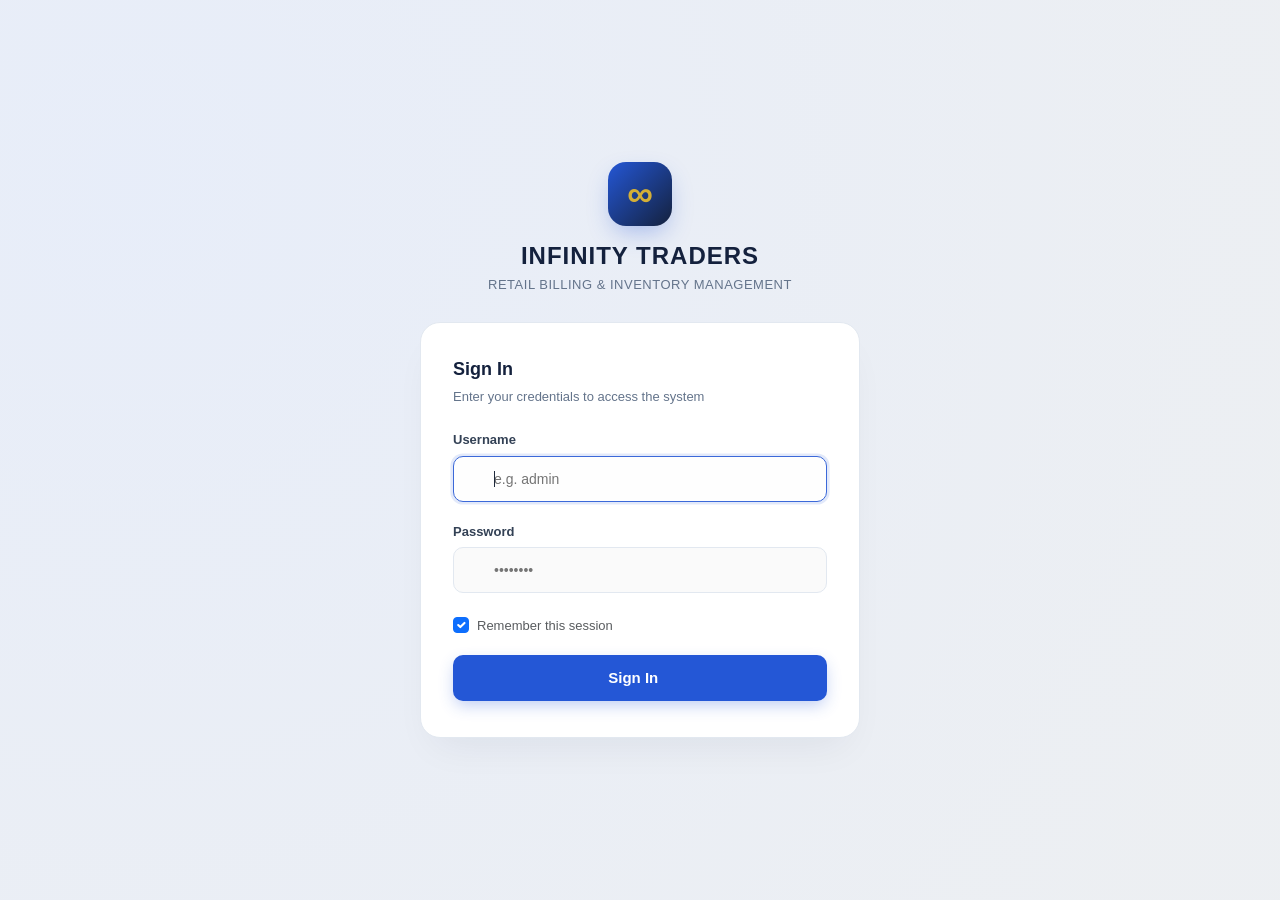
<file: infinity-traders-demo/index.html>
<!DOCTYPE html>
<html lang="en">
<head>
  <meta charset="UTF-8">
  <meta name="viewport" content="width=device-width, initial-scale=1.0">
  <title>Infinity Traders — Retail Billing &amp; Inventory Management</title>
  <meta name="description" content="Infinity Traders Retail Billing and Inventory Management System — Frontend Prototype. Manage billing, inventory, purchases, suppliers, and sales analytics.">
  <meta name="robots" content="noindex">

  <!-- Bootstrap 5 -->
  <link rel="stylesheet" href="https://cdn.jsdelivr.net/npm/bootstrap@5.3.3/dist/css/bootstrap.min.css" integrity="sha384-QWTKZyjpPEjISv5WaRU9OFeRpok6YctnYmDr5pNlyT2bRjXh0JMhjY6hW+ALEwIH" crossorigin="anonymous">
  <!-- Bootstrap Icons -->
  <link rel="stylesheet" href="https://cdn.jsdelivr.net/npm/bootstrap-icons@1.11.3/font/bootstrap-icons.min.css">
  <!-- Custom Styles -->
  <link rel="stylesheet" href="assets/css/style.css">
  <link rel="stylesheet" href="assets/css/responsive.css">
  <link rel="stylesheet" href="assets/css/print.css">

  <!-- Favicon (inline SVG) -->
  <link rel="icon" href="data:image/svg+xml,<svg xmlns='http://www.w3.org/2000/svg' viewBox='0 0 100 100'><rect width='100' height='100' rx='16' fill='%232457D6'/><text y='.9em' font-size='60' x='8' fill='%23D4AF37'>∞</text></svg>">
</head>
<body>

<!-- ─── DEDICATED PRINT MOUNT (Used for flawless browser printing) ──────── -->
<div id="print-mount" class="print-mount" aria-hidden="true"></div>

<!-- ─── SIDEBAR OVERLAY (mobile) ─────────────────────────────── -->
<div class="sidebar-overlay" id="sidebar-overlay" aria-hidden="true"></div>

<!-- ─── APP WRAPPER ──────────────────────────────────────────── -->
<div class="app-wrapper">

  <!-- ─── SIDEBAR ──────────────────────────────────────────── -->
  <nav class="sidebar" id="sidebar" role="navigation" aria-label="Main navigation">
    <!-- Brand -->
    <div class="sidebar-brand">
      <div class="brand-logo" title="Infinity Traders">∞</div>
      <div class="brand-text">
        <div class="brand-name">INFINITY TRADERS</div>
        <div class="brand-subtitle">Billing &amp; Inventory</div>
      </div>
    </div>

    <!-- Navigation -->
    <ul class="sidebar-nav" id="sidebar-nav">
      <!-- Main -->
      <div class="nav-section-label">Main</div>
      <li class="nav-item">
        <div class="nav-link-item active" data-page="dashboard" role="button" tabindex="0" aria-label="Dashboard" title="Dashboard">
          <i class="bi bi-grid-1x2-fill nav-icon"></i>
          <span class="nav-label">Dashboard</span>
          <span class="tooltip-text">Dashboard</span>
        </div>
      </li>
      <li class="nav-item">
        <div class="nav-link-item" data-page="billing" role="button" tabindex="0" aria-label="New Billing" title="New Billing">
          <i class="bi bi-receipt-cutoff nav-icon"></i>
          <span class="nav-label">New Billing</span>
          <span class="tooltip-text">New Billing</span>
        </div>
      </li>
      <li class="nav-item">
        <div class="nav-link-item" data-page="sales-history" role="button" tabindex="0" aria-label="Sales History" title="Sales History">
          <i class="bi bi-bag-check nav-icon"></i>
          <span class="nav-label">Sales History</span>
          <span class="tooltip-text">Sales History</span>
        </div>
      </li>
      <li class="nav-item">
        <div class="nav-link-item" data-page="sales-returns" role="button" tabindex="0" aria-label="Sales Returns" title="Sales Returns">
          <i class="bi bi-arrow-return-left nav-icon"></i>
          <span class="nav-label">Sales Returns</span>
          <span class="tooltip-text">Returns</span>
        </div>
      </li>

      <!-- Purchases -->
      <div class="nav-section-label">Purchases</div>
      <li class="nav-item">
        <div class="nav-link-item" data-page="purchases" role="button" tabindex="0" aria-label="New Purchase" title="New Purchase">
          <i class="bi bi-cart-plus nav-icon"></i>
          <span class="nav-label">New Purchase</span>
          <span class="tooltip-text">New Purchase</span>
        </div>
      </li>
      <li class="nav-item">
        <div class="nav-link-item" data-page="purchase-history" role="button" tabindex="0" aria-label="Purchase History" title="Purchase History">
          <i class="bi bi-truck nav-icon"></i>
          <span class="nav-label">Purchase History</span>
          <span class="tooltip-text">Purchase History</span>
        </div>
      </li>

      <!-- Inventory -->
      <div class="nav-section-label">Inventory</div>
      <li class="nav-item">
        <div class="nav-link-item" data-page="inventory" role="button" tabindex="0" aria-label="Products & Inventory" title="Products &amp; Inventory">
          <i class="bi bi-box-seam nav-icon"></i>
          <span class="nav-label">Products &amp; Inventory</span>
          <span class="tooltip-text">Products</span>
        </div>
      </li>
      <li class="nav-item">
        <div class="nav-link-item" data-page="categories" role="button" tabindex="0" aria-label="Categories & Brands" title="Categories &amp; Brands">
          <i class="bi bi-tags nav-icon"></i>
          <span class="nav-label">Categories &amp; Brands</span>
          <span class="tooltip-text">Categories</span>
        </div>
      </li>

      <!-- Contacts -->
      <div class="nav-section-label">Contacts</div>
      <li class="nav-item">
        <div class="nav-link-item" data-page="suppliers" role="button" tabindex="0" aria-label="Suppliers" title="Suppliers">
          <i class="bi bi-building nav-icon"></i>
          <span class="nav-label">Suppliers</span>
          <span class="tooltip-text">Suppliers</span>
        </div>
      </li>
      <li class="nav-item">
        <div class="nav-link-item" data-page="customers" role="button" tabindex="0" aria-label="Customers" title="Customers">
          <i class="bi bi-people nav-icon"></i>
          <span class="nav-label">Customers</span>
          <span class="tooltip-text">Customers</span>
        </div>
      </li>

      <!-- Analytics -->
      <div class="nav-section-label">Analytics</div>
      <li class="nav-item">
        <div class="nav-link-item" data-page="reports" role="button" tabindex="0" aria-label="Reports" title="Reports &amp; Analytics">
          <i class="bi bi-bar-chart-line nav-icon"></i>
          <span class="nav-label">Reports</span>
          <span class="tooltip-text">Reports</span>
        </div>
      </li>

      <!-- System -->
      <div class="nav-section-label">System</div>
      <li class="nav-item">
        <div class="nav-link-item" data-page="settings" role="button" tabindex="0" aria-label="Settings" title="Settings">
          <i class="bi bi-gear nav-icon"></i>
          <span class="nav-label">Settings</span>
          <span class="tooltip-text">Settings</span>
        </div>
      </li>
    </ul>

    <!-- Sidebar footer -->
    <div class="sidebar-footer">
      <div class="version-tag">v1.0 · Frontend Demo · Not for production use</div>
    </div>
  </nav>

  <!-- ─── MAIN CONTENT ──────────────────────────────────────── -->
  <div class="main-content" id="main-content">

    <!-- ─── TOPBAR ──────────────────────────────────────────── -->
    <header class="topbar" role="banner">
      <!-- Sidebar Toggle -->
      <button class="btn-sidebar-toggle" id="sidebar-toggle-btn" aria-label="Toggle sidebar" title="Toggle Sidebar">
        <i class="bi bi-list"></i>
      </button>

      <!-- Page Title -->
      <div class="topbar-title" id="topbar-title">Dashboard</div>

      <!-- Search -->
      <div class="topbar-search" role="search">
        <i class="bi bi-search search-icon" aria-hidden="true"></i>
        <input type="search" id="global-search" placeholder="Global search (press Enter)..." autocomplete="off" aria-label="Search products and records">
      </div>

      <!-- Date -->
      <div class="topbar-date" id="topbar-date" aria-live="polite"></div>

      <!-- Actions -->
      <div class="topbar-actions">
        <button class="topbar-icon-btn" id="notif-btn" aria-label="Notifications" title="Notifications">
          <i class="bi bi-bell"></i>
          <span class="badge-dot" aria-hidden="true"></span>
        </button>

        <!-- User Menu -->
        <div class="dropdown">
          <button class="user-menu-btn" id="user-menu-btn" aria-label="User menu">
            <div class="user-avatar" aria-hidden="true">IT</div>
            <span class="user-name">Shop Owner</span>
            <i class="bi bi-chevron-down" style="font-size:11px;color:var(--text-muted)"></i>
          </button>
        </div>
      </div>
    </header>

    <!-- ─── PAGE CONTAINER ────────────────────────────────── -->
    <main class="page-content" id="page-container" role="main" aria-live="polite">
      <!-- Pages are rendered here by JavaScript -->
      <div style="display:flex;align-items:center;justify-content:center;height:400px;flex-direction:column;gap:12px">
        <div class="brand-logo" style="width:52px;height:52px;font-size:24px">∞</div>
        <p style="color:var(--text-muted);font-size:14px">Loading Infinity Traders...</p>
      </div>
    </main>

  </div><!-- /main-content -->
</div><!-- /app-wrapper -->

<!-- ─── TODAY'S CUSTOMERS MODAL ────────────────────────────── -->
<div class="modal fade" id="today-customers-modal" tabindex="-1" aria-labelledby="today-customers-modal-title" aria-hidden="true">
  <div class="modal-dialog modal-lg modal-dialog-scrollable">
    <div class="modal-content">
      <div class="modal-header" style="background:linear-gradient(135deg, #1e293b, #0f172a);border-bottom:1px solid rgba(255,255,255,0.1)">
        <div>
          <h5 class="modal-title" id="today-customers-modal-title" style="display:flex;align-items:center;gap:8px">
            <i class="bi bi-people-fill text-info"></i> Today's Customers
          </h5>
          <div style="font-size:12px;color:#94a3b8;margin-top:2px" id="today-customers-date-label"></div>
        </div>
        <button type="button" class="btn-close" data-bs-dismiss="modal" aria-label="Close"></button>
      </div>
      <div class="modal-body" style="background:#f8fafc;padding:20px">
        <!-- Summary chips bar -->
        <div id="today-customers-summary-bar" style="display:grid;grid-template-columns:repeat(auto-fit,minmax(140px,1fr));gap:12px;margin-bottom:16px"></div>
        <!-- Search filter -->
        <div style="position:relative;margin-bottom:16px">
          <i class="bi bi-search" style="position:absolute;left:14px;top:50%;transform:translateY(-50%);color:var(--text-muted)"></i>
          <input type="search" id="today-cust-search" class="form-control-it" placeholder="Search today's customers by name, phone or invoice..." style="padding-left:38px">
        </div>
        <!-- Customer list container -->
        <div id="today-customers-container" style="display:flex;flex-direction:column;gap:12px"></div>
      </div>
      <div class="modal-footer" style="background:#fff">
        <button type="button" class="btn-ghost" data-bs-dismiss="modal">Close</button>
        <button type="button" class="btn-primary-it" onclick="navigateTo('billing'); bootstrap.Modal.getInstance(document.getElementById('today-customers-modal'))?.hide();">
          <i class="bi bi-plus-lg"></i> New Bill / Customer
        </button>
      </div>
    </div>
  </div>
</div>

<!-- ─── CUSTOMER DETAILS MODAL ─────────────────────────────── -->
<div class="modal fade" id="customer-details-modal" tabindex="-1" aria-labelledby="customer-details-modal-title" aria-hidden="true">
  <div class="modal-dialog modal-lg modal-dialog-scrollable">
    <div class="modal-content">
      <div class="modal-header" style="background:linear-gradient(135deg, #1e293b, #0f172a);border-bottom:1px solid rgba(255,255,255,0.1)">
        <h5 class="modal-title" id="customer-details-modal-title" style="display:flex;align-items:center;gap:8px">
          <i class="bi bi-person-badge text-primary"></i> Customer Details
        </h5>
        <button type="button" class="btn-close" data-bs-dismiss="modal" aria-label="Close"></button>
      </div>
      <div class="modal-body" id="customer-details-modal-body" style="padding:22px;background:#f8fafc">
        <!-- Populated dynamically -->
      </div>
      <div class="modal-footer" id="customer-details-modal-footer" style="background:#fff;display:flex;justify-content:space-between">
        <div>
          <button type="button" class="btn-ghost" data-bs-dismiss="modal">Close</button>
        </div>
        <div id="cust-modal-action-btns" style="display:flex;gap:8px"></div>
      </div>
    </div>
  </div>
</div>

<!-- ─── CLEAR CUSTOMER DUE MODAL ───────────────────────────── -->
<div class="modal fade" id="clear-due-modal" tabindex="-1" aria-labelledby="clear-due-modal-title" aria-hidden="true">
  <div class="modal-dialog modal-md">
    <div class="modal-content">
      <div class="modal-header" style="background:linear-gradient(135deg, #059669, #047857);border-bottom:none">
        <h5 class="modal-title" id="clear-due-modal-title" style="display:flex;align-items:center;gap:8px;color:#fff">
          <i class="bi bi-cash-stack"></i> Clear Customer Due Payment
        </h5>
        <button type="button" class="btn-close" data-bs-dismiss="modal" aria-label="Close"></button>
      </div>
      <div class="modal-body" style="padding:22px">
        <!-- Customer & Due Summary Box -->
        <div style="background:#ecfdf5;border:1px solid #a7f3d0;border-radius:12px;padding:16px;margin-bottom:18px">
          <div style="display:flex;justify-content:space-between;align-items:center">
            <div>
              <div style="font-weight:700;font-size:15px;color:#065f46" id="cd-customer-name">—</div>
              <div style="font-size:12px;color:#047857;margin-top:2px" id="cd-invoice-badge">General Due Amount</div>
            </div>
            <div style="text-align:right">
              <div style="font-size:11px;font-weight:600;color:#047857;text-transform:uppercase">Current Due</div>
              <div style="font-size:20px;font-weight:800;color:#dc2626" id="cd-current-due">₹0.00</div>
            </div>
          </div>
        </div>

        <form id="clear-due-form" onsubmit="event.preventDefault(); submitClearDue();">
          <input type="hidden" id="cd-customer-id" value="">
          <input type="hidden" id="cd-invoice-id" value="">

          <!-- Payment Amount Field -->
          <div class="mb-3">
            <label class="form-label" style="font-weight:600;font-size:13px">Payment Amount (₹) *</label>
            <div style="position:relative">
              <span style="position:absolute;left:14px;top:50%;transform:translateY(-50%);font-weight:700;color:var(--text-dark)">₹</span>
              <input type="number" step="0.01" min="0.01" class="form-control-it" id="cd-amount" style="padding-left:32px;font-weight:700;font-size:16px" required>
            </div>
            <!-- Quick Amount Pills -->
            <div style="display:flex;gap:6px;margin-top:8px;flex-wrap:wrap" id="cd-quick-amounts"></div>
            <div id="cd-remaining-preview" style="font-size:11.5px;color:var(--text-muted);margin-top:6px"></div>
          </div>

          <!-- Payment Method -->
          <div class="mb-3">
            <label class="form-label" style="font-weight:600;font-size:13px">Payment Method *</label>
            <select class="form-control-it" id="cd-payment-method">
              <option value="Cash" selected>💵 Cash</option>
              <option value="UPI">📱 UPI (Google Pay / PhonePe / Paytm)</option>
              <option value="Card">💳 Card (Debit / Credit)</option>
              <option value="Bank Transfer">🏦 Bank Transfer (NEFT / IMPS)</option>
              <option value="Cheque">📑 Cheque</option>
            </select>
          </div>

          <!-- Payment Date -->
          <div class="mb-3">
            <label class="form-label" style="font-weight:600;font-size:13px">Payment Date *</label>
            <input type="date" class="form-control-it" id="cd-payment-date" required>
          </div>

          <!-- Notes / Remarks -->
          <div class="mb-3">
            <label class="form-label" style="font-weight:600;font-size:13px">Notes / Reference (Optional)</label>
            <input type="text" class="form-control-it" id="cd-notes" placeholder="e.g. Transaction ID, UTR, or remark...">
          </div>
        </form>
      </div>
      <div class="modal-footer" style="background:#f8fafc;display:flex;justify-content:space-between">
        <button type="button" class="btn-ghost" data-bs-dismiss="modal">Cancel</button>
        <button type="button" class="btn-primary-it" style="background:#059669;border-color:#059669" id="btn-submit-clear-due" onclick="submitClearDue()">
          <i class="bi bi-check2-circle"></i> Confirm &amp; Record Payment
        </button>
      </div>
    </div>
  </div>
</div>

<!-- ─── DASHBOARD DETAIL MODAL (FOR ALL KPI MODULES) ────────────── -->
<div class="modal fade" id="dashboard-detail-modal" tabindex="-1" aria-labelledby="dashboard-detail-modal-title" aria-hidden="true">
  <div class="modal-dialog modal-lg modal-dialog-scrollable">
    <div class="modal-content">
      <div class="modal-header" id="dashboard-detail-modal-header" style="background:linear-gradient(135deg, #1e293b, #0f172a);border-bottom:1px solid rgba(255,255,255,0.1)">
        <div>
          <h5 class="modal-title" id="dashboard-detail-modal-title" style="display:flex;align-items:center;gap:8px;color:#fff">
            <!-- Icon & Title populated dynamically -->
          </h5>
          <div style="font-size:12px;color:#94a3b8;margin-top:2px" id="dashboard-detail-modal-subtitle"></div>
        </div>
        <button type="button" class="btn-close btn-close-white" data-bs-dismiss="modal" aria-label="Close"></button>
      </div>
      <div class="modal-body" style="background:#f8fafc;padding:20px" id="dashboard-detail-modal-body">
        <!-- Content populated dynamically -->
      </div>
      <div class="modal-footer" id="dashboard-detail-modal-footer" style="background:#fff;display:flex;justify-content:space-between">
        <!-- Action buttons populated dynamically -->
      </div>
    </div>
  </div>
</div>

<!-- ─── GLOBAL SALE INVOICE PREVIEW MODAL ───────────────────────── -->
<div class="modal fade" id="view-sale-modal" tabindex="-1" aria-hidden="true">
  <div class="modal-dialog modal-lg modal-dialog-scrollable">
    <div class="modal-content">
      <div class="modal-header" style="background:linear-gradient(135deg, #1e293b, #0f172a);border-bottom:1px solid rgba(255,255,255,0.1)">
        <h5 class="modal-title" style="color:#fff;display:flex;align-items:center;gap:8px"><i class="bi bi-receipt text-primary"></i> Invoice Preview</h5>
        <button type="button" class="btn-close btn-close-white" data-bs-dismiss="modal" aria-label="Close"></button>
      </div>
      <div class="modal-body" id="view-sale-body" style="padding:22px;background:#f8fafc"></div>
      <div class="modal-footer" style="background:#fff;display:flex;justify-content:space-between">
        <button type="button" class="btn-ghost" data-bs-dismiss="modal">Close</button>
        <button type="button" class="btn-primary-it" id="btn-print-sale"><i class="bi bi-printer"></i> Print</button>
      </div>
    </div>
  </div>
</div>

<!-- ─── GLOBAL PURCHASE ORDER PREVIEW MODAL ─────────────────────── -->
<div class="modal fade" id="view-purchase-modal" tabindex="-1" aria-hidden="true">
  <div class="modal-dialog modal-lg modal-dialog-scrollable">
    <div class="modal-content">
      <div class="modal-header" style="background:linear-gradient(135deg, #1e293b, #0f172a);border-bottom:1px solid rgba(255,255,255,0.1)">
        <h5 class="modal-title" style="color:#fff;display:flex;align-items:center;gap:8px"><i class="bi bi-eye text-warning"></i> Purchase Details</h5>
        <button type="button" class="btn-close btn-close-white" data-bs-dismiss="modal" aria-label="Close"></button>
      </div>
      <div class="modal-body" id="view-purchase-body" style="padding:22px;background:#f8fafc"></div>
      <div class="modal-footer" style="background:#fff;display:flex;justify-content:space-between">
        <button type="button" class="btn-ghost" data-bs-dismiss="modal">Close</button>
        <button type="button" class="btn-primary-it" id="btn-print-purchase"><i class="bi bi-printer"></i> Print</button>
      </div>
    </div>
  </div>
</div>

<!-- ─── GLOBAL SALES RETURN RECEIPT PREVIEW MODAL ────────────────── -->
<div class="modal fade" id="view-return-modal" tabindex="-1" aria-hidden="true">
  <div class="modal-dialog modal-lg modal-dialog-scrollable">
    <div class="modal-content">
      <div class="modal-header" style="background:linear-gradient(135deg, #1e293b, #0f172a);border-bottom:1px solid rgba(255,255,255,0.1)">
        <h5 class="modal-title" style="color:#fff;display:flex;align-items:center;gap:8px"><i class="bi bi-receipt text-danger"></i> Sales Return Receipt / Credit Note</h5>
        <button type="button" class="btn-close btn-close-white" data-bs-dismiss="modal" aria-label="Close"></button>
      </div>
      <div class="modal-body" id="view-return-body" style="padding:22px;background:#f8fafc"></div>
      <div class="modal-footer" style="background:#fff;display:flex;justify-content:space-between">
        <button type="button" class="btn-ghost" data-bs-dismiss="modal">Close</button>
        <button type="button" class="btn-primary-it" id="btn-print-return"><i class="bi bi-printer"></i> Print Receipt</button>
      </div>
    </div>
  </div>
</div>

<!-- Toast container (created dynamically) -->

<!-- Chart.js (Local with CDN fallback) -->
<script src="assets/js/chart.umd.min.js"></script>
<script>
  if (typeof Chart === 'undefined') {
    document.write('<script src="https://cdn.jsdelivr.net/npm/chart.js@4.4.4/dist/chart.umd.min.js"><\/script>');
  }
</script>

<!-- Bootstrap 5 JS (Local with CDN fallback) -->
<script src="assets/js/bootstrap.bundle.min.js"></script>
<script>
  if (typeof bootstrap === 'undefined') {
    document.write('<script src="https://cdn.jsdelivr.net/npm/bootstrap@5.3.3/dist/js/bootstrap.bundle.min.js"><\/script>');
  }
</script>

<!-- Application Scripts (load in order) -->
<script src="assets/js/sample-data.js"></script>
<script src="assets/js/app.js"></script>
<script src="assets/js/dashboard.js"></script>
<script src="assets/js/billing.js"></script>
<script src="assets/js/purchases.js"></script>
<script src="assets/js/inventory.js"></script>
<script src="assets/js/returns.js"></script>
<script src="assets/js/reports.js"></script>
<script src="assets/js/remaining.js"></script>

<!-- Keyboard nav: allow Enter key on sidebar links -->
<script>
  document.addEventListener('DOMContentLoaded', () => {
    document.querySelectorAll('.nav-link-item').forEach(el => {
      el.addEventListener('keydown', e => {
        if (e.key === 'Enter' || e.key === ' ') { e.preventDefault(); el.click(); }
      });
    });
  });
</script>

</body>
</html>
</file>
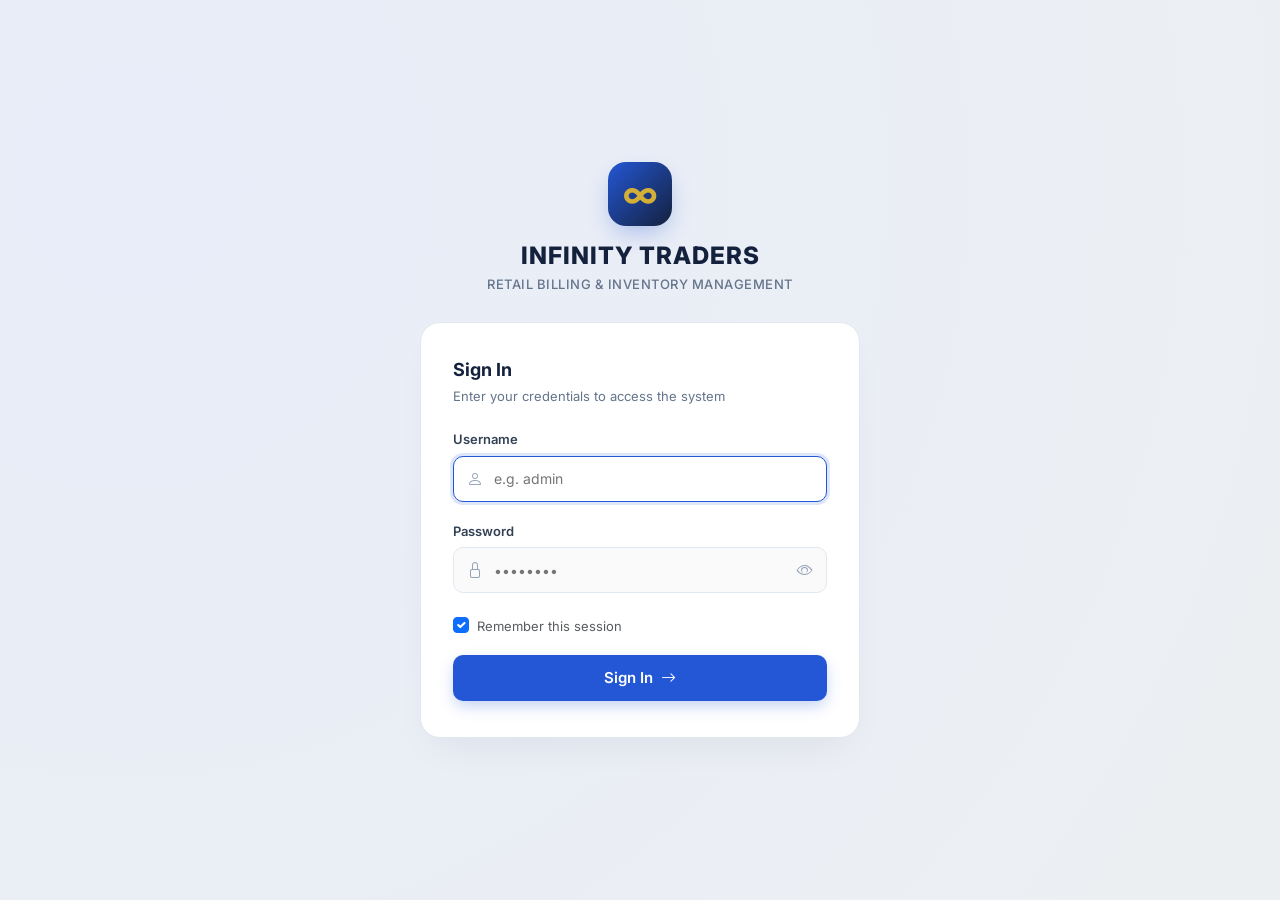
<file: infinity-traders-demo/login.html>
﻿<!DOCTYPE html>
<html lang="en">
<head>
  <meta charset="UTF-8">
  <meta name="viewport" content="width=device-width, initial-scale=1.0">
  <title>Sign In — Infinity Traders</title>
  <meta name="description" content="Sign in to Infinity Traders Retail Billing and Inventory Management System.">
  <link rel="icon" href="data:image/svg+xml,<svg xmlns='http://www.w3.org/2000/svg' viewBox='0 0 100 100'><rect width='100' height='100' rx='16' fill='%232457D6'/><text y='.9em' font-size='60' x='8' fill='%23D4AF37'>∞</text></svg>">

  <!-- Google Font: Inter -->
  <link rel="preconnect" href="https://fonts.googleapis.com">
  <link rel="preconnect" href="https://fonts.gstatic.com" crossorigin>
  <link href="https://fonts.googleapis.com/css2?family=Inter:wght@400;500;600;700;800&display=swap" rel="stylesheet">

  <!-- Bootstrap 5 -->
  <link rel="stylesheet" href="https://cdn.jsdelivr.net/npm/bootstrap@5.3.3/dist/css/bootstrap.min.css" integrity="sha384-QWTKZyjpPEjISv5WaRU9OFeRpok6YctnYmDr5pNlyT2bRjXh0JMhjY6hW+ALEwIH" crossorigin="anonymous">
  <!-- Bootstrap Icons -->
  <link rel="stylesheet" href="https://cdn.jsdelivr.net/npm/bootstrap-icons@1.11.3/font/bootstrap-icons.min.css">

  <style>
    :root {
      --primary: #2457D6;
      --primary-hover: #1b45ab;
      --navy: #14213D;
      --navy-light: #1f3158;
      --gold: #D4AF37;
      --text-dark: #1E293B;
      --text-muted: #64748B;
      --border-color: #E2E8F0;
      --card-bg: #FFFFFF;
      --bg-page: #F1F5F9;
    }

    * {
      box-sizing: border-box;
      margin: 0;
      padding: 0;
    }

    body {
      font-family: 'Inter', -apple-system, BlinkMacSystemFont, "Segoe UI", Roboto, sans-serif;
      background: radial-gradient(circle at 10% 20%, rgba(36, 87, 214, 0.08) 0%, rgba(20, 33, 61, 0.05) 90%), #F8FAFC;
      min-height: 100vh;
      display: flex;
      align-items: center;
      justify-content: center;
      padding: 24px 16px;
      color: var(--text-dark);
    }

    .login-container {
      width: 100%;
      max-width: 440px;
    }

    .brand-header {
      text-align: center;
      margin-bottom: 28px;
    }

    .brand-badge {
      display: inline-flex;
      align-items: center;
      justify-content: center;
      width: 64px;
      height: 64px;
      background: linear-gradient(135deg, var(--primary) 0%, var(--navy) 100%);
      color: var(--gold);
      font-size: 36px;
      font-weight: 700;
      border-radius: 18px;
      box-shadow: 0 10px 25px -5px rgba(36, 87, 214, 0.35);
      margin-bottom: 16px;
      user-select: none;
    }

    .brand-title {
      font-size: 24px;
      font-weight: 800;
      letter-spacing: 1px;
      color: var(--navy);
      margin-bottom: 4px;
    }

    .brand-subtitle {
      font-size: 13px;
      font-weight: 500;
      color: var(--text-muted);
      letter-spacing: 0.5px;
      text-transform: uppercase;
    }

    .login-card {
      background: var(--card-bg);
      border: 1px solid var(--border-color);
      border-radius: 20px;
      padding: 36px 32px;
      box-shadow: 0 20px 40px -15px rgba(20, 33, 61, 0.07);
    }

    .login-heading {
      font-size: 18px;
      font-weight: 700;
      color: var(--navy);
      margin-bottom: 6px;
    }

    .login-desc {
      font-size: 13px;
      color: var(--text-muted);
      margin-bottom: 24px;
    }

    .form-group {
      margin-bottom: 20px;
    }

    .form-label {
      font-size: 13px;
      font-weight: 600;
      color: #334155;
      margin-bottom: 6px;
      display: block;
    }

    .input-wrapper {
      position: relative;
      display: flex;
      align-items: center;
    }

    .input-icon {
      position: absolute;
      left: 14px;
      color: #94A3B8;
      font-size: 16px;
      pointer-events: none;
    }

    .form-control-custom {
      width: 100%;
      height: 46px;
      padding: 10px 42px 10px 40px;
      border: 1.5px solid var(--border-color);
      border-radius: 10px;
      font-size: 14px;
      font-family: inherit;
      color: var(--text-dark);
      background-color: #FAFAFA;
      transition: all 0.2s ease;
    }

    .form-control-custom:focus {
      outline: none;
      border-color: var(--primary);
      background-color: #FFFFFF;
      box-shadow: 0 0 0 3px rgba(36, 87, 214, 0.15);
    }

    .toggle-password {
      position: absolute;
      right: 14px;
      background: none;
      border: none;
      color: #94A3B8;
      cursor: pointer;
      font-size: 16px;
      padding: 0;
      display: flex;
      align-items: center;
    }

    .toggle-password:hover {
      color: var(--navy);
    }

    .btn-login {
      width: 100%;
      height: 46px;
      background: var(--primary);
      color: #FFFFFF;
      border: none;
      border-radius: 10px;
      font-size: 15px;
      font-weight: 600;
      cursor: pointer;
      display: flex;
      align-items: center;
      justify-content: center;
      gap: 8px;
      transition: all 0.2s ease;
      box-shadow: 0 6px 16px -2px rgba(36, 87, 214, 0.3);
      margin-top: 8px;
    }

    .btn-login:hover:not(:disabled) {
      background: var(--primary-hover);
      transform: translateY(-1px);
      box-shadow: 0 8px 20px -2px rgba(36, 87, 214, 0.4);
    }

    .btn-login:active:not(:disabled) {
      transform: translateY(0);
    }

    .btn-login:disabled {
      opacity: 0.7;
      cursor: not-allowed;
    }

    .demo-credentials-box {
      margin-top: 24px;
      padding: 14px;
      background: #F8FAFC;
      border: 1px dashed #CBD5E1;
      border-radius: 10px;
      font-size: 12px;
      color: #475569;
    }

    .demo-credentials-box strong {
      color: var(--navy);
    }

    .alert-custom {
      display: none;
      padding: 12px 14px;
      border-radius: 8px;
      font-size: 13px;
      margin-bottom: 20px;
      align-items: center;
      gap: 10px;
    }

    .alert-danger-custom {
      background: #FEF2F2;
      border: 1px solid #FCA5A5;
      color: #991B1B;
    }
  </style>
</head>
<body>

<div class="login-container">
  <!-- Brand Header -->
  <div class="brand-header">
    <div class="brand-badge">∞</div>
    <h1 class="brand-title">INFINITY TRADERS</h1>
    <div class="brand-subtitle">Retail Billing &amp; Inventory Management</div>
  </div>

  <!-- Login Card -->
  <div class="login-card">
    <h2 class="login-heading">Sign In</h2>
    <p class="login-desc">Enter your credentials to access the system</p>

    <!-- Error Alert -->
    <div id="login-alert" class="alert-custom alert-danger-custom" role="alert">
      <i class="bi bi-exclamation-triangle-fill"></i>
      <span id="login-alert-text">Invalid username or password</span>
    </div>

    <!-- Login Form -->
    <form id="login-form" autocomplete="on">
      <div class="form-group">
        <label for="username" class="form-label">Username</label>
        <div class="input-wrapper">
          <i class="bi bi-person input-icon"></i>
          <input type="text" id="username" name="username" class="form-control-custom" placeholder="e.g. admin" required autofocus autocomplete="username">
        </div>
      </div>

      <div class="form-group">
        <label for="password" class="form-label">Password</label>
        <div class="input-wrapper">
          <i class="bi bi-lock input-icon"></i>
          <input type="password" id="password" name="password" class="form-control-custom" placeholder="••••••••" required autocomplete="current-password">
          <button type="button" class="toggle-password" id="toggle-password-btn" aria-label="Show password">
            <i class="bi bi-eye" id="toggle-password-icon"></i>
          </button>
        </div>
      </div>

      <div class="d-flex justify-content-between align-items-center mb-3">
        <div class="form-check">
          <input class="form-check-input" type="checkbox" id="remember-me" checked>
          <label class="form-check-label text-muted" for="remember-me" style="font-size:13px">Remember this session</label>
        </div>
      </div>

      <button type="submit" class="btn-login" id="login-submit-btn">
        <span>Sign In</span>
        <i class="bi bi-arrow-right"></i>
      </button>
    </form>

  </div>
</div>

<script>
  // Check if user is already logged in
  (async function checkExistingAuth() {
    try {
      const res = await fetch('api/auth/me.php');
      if (res.ok) {
        const data = await res.json();
        if (data && data.success) {
          window.location.href = 'index.html';
        }
      }
    } catch (e) {
      // Not logged in or server starting, continue on login page
    }
  })();

  // Toggle password visibility
  const passwordInput = document.getElementById('password');
  const toggleBtn = document.getElementById('toggle-password-btn');
  const toggleIcon = document.getElementById('toggle-password-icon');

  toggleBtn.addEventListener('click', () => {
    const isPassword = passwordInput.getAttribute('type') === 'password';
    passwordInput.setAttribute('type', isPassword ? 'text' : 'password');
    toggleIcon.className = isPassword ? 'bi bi-eye-slash' : 'bi bi-eye';
  });

  // Handle Login submission
  const loginForm = document.getElementById('login-form');
  const submitBtn = document.getElementById('login-submit-btn');
  const alertBox = document.getElementById('login-alert');
  const alertText = document.getElementById('login-alert-text');

  loginForm.addEventListener('submit', async (e) => {
    e.preventDefault();
    alertBox.style.display = 'none';

    const username = document.getElementById('username').value.trim();
    const password = document.getElementById('password').value;

    if (!username || !password) {
      alertText.textContent = 'Please enter both username and password.';
      alertBox.style.display = 'flex';
      return;
    }

    submitBtn.disabled = true;
    submitBtn.innerHTML = '<span class="spinner-border spinner-border-sm" role="status" aria-hidden="true"></span> Signing in...';

    try {
      const res = await fetch('api/auth/login.php', {
        method: 'POST',
        headers: { 'Content-Type': 'application/json' },
        body: JSON.stringify({ username, password })
      });

      const data = await res.json();

      if (res.ok && data.success) {
        window.location.href = 'index.html';
      } else {
        alertText.textContent = data.error || 'Invalid username or password.';
        alertBox.style.display = 'flex';
        submitBtn.disabled = false;
        submitBtn.innerHTML = '<span>Sign In</span> <i class="bi bi-arrow-right"></i>';
      }
    } catch (err) {
      alertText.textContent = 'Unable to connect to server. Ensure Apache & MySQL are running.';
      alertBox.style.display = 'flex';
      submitBtn.disabled = false;
      submitBtn.innerHTML = '<span>Sign In</span> <i class="bi bi-arrow-right"></i>';
    }
  });
</script>

</body>
</html>
</file>
<file: infinity-traders-demo/assets/css/style.css>
/* ============================================================
   INFINITY TRADERS — Retail Billing & Inventory Management
   Main Stylesheet
   ============================================================ */

/* ─── GOOGLE FONTS ─────────────────────────────────────────── */
@import url('https://fonts.googleapis.com/css2?family=Inter:wght@300;400;500;600;700;800&family=Poppins:wght@400;500;600;700&display=swap');

/* ─── DESIGN TOKENS ────────────────────────────────────────── */
:root {
  --primary:        #2457D6;
  --primary-dark:   #1a3fa8;
  --primary-light:  #e8eefb;
  --primary-glow:   rgba(36, 87, 214, 0.18);
  --sidebar-bg:     #14213D;
  --sidebar-hover:  #1e3160;
  --sidebar-active: rgba(36, 87, 214, 0.25);
  --gold:           #D4AF37;
  --gold-light:     rgba(212, 175, 55, 0.15);
  --bg:             #F5F7FB;
  --card-bg:        #ffffff;
  --text-dark:      #0f172a;
  --text-nav:       #94a3b8;
  --text-muted:     #64748b;
  --text-body:      #374151;
  --border:         #e2e8f0;
  --border-light:   #f1f5f9;
  --success:        #10b981;
  --success-light:  #d1fae5;
  --warning:        #f59e0b;
  --warning-light:  #fef3c7;
  --danger:         #ef4444;
  --danger-light:   #fee2e2;
  --info:           #3b82f6;
  --info-light:     #dbeafe;
  --shadow-sm:      0 1px 3px rgba(0,0,0,0.08), 0 1px 2px rgba(0,0,0,0.04);
  --shadow-md:      0 4px 12px rgba(0,0,0,0.08), 0 2px 4px rgba(0,0,0,0.04);
  --shadow-lg:      0 10px 30px rgba(0,0,0,0.10), 0 4px 8px rgba(0,0,0,0.05);
  --shadow-primary: 0 4px 16px rgba(36, 87, 214, 0.25);
  --radius-sm:      6px;
  --radius:         10px;
  --radius-lg:      16px;
  --radius-xl:      24px;
  --sidebar-w:      260px;
  --topbar-h:       64px;
  --transition:     0.22s cubic-bezier(0.4, 0, 0.2, 1);
}

/* ─── RESET & BASE ─────────────────────────────────────────── */
*, *::before, *::after { box-sizing: border-box; margin: 0; padding: 0; }
html { scroll-behavior: smooth; }

body {
  font-family: 'Inter', 'Poppins', system-ui, sans-serif;
  background: var(--bg);
  color: var(--text-body);
  font-size: 14px;
  line-height: 1.6;
  -webkit-font-smoothing: antialiased;
  min-height: 100vh;
}

h1, h2, h3, h4, h5, h6 {
  font-family: 'Poppins', 'Inter', sans-serif;
  color: var(--text-dark);
  font-weight: 600;
  line-height: 1.3;
}

a { text-decoration: none; color: var(--primary); }
a:hover { color: var(--primary-dark); }

/* ─── SCROLLBAR ────────────────────────────────────────────── */
::-webkit-scrollbar { width: 6px; height: 6px; }
::-webkit-scrollbar-track { background: transparent; }
::-webkit-scrollbar-thumb { background: #cbd5e1; border-radius: 10px; }
::-webkit-scrollbar-thumb:hover { background: #94a3b8; }

/* ─── ACCESSIBLE KEYBOARD NAVIGATION & FOCUS INDICATORS ──────── */
:focus {
  outline: none;
}
:focus-visible {
  outline: 2.5px solid var(--primary) !important;
  outline-offset: 2px !important;
}

.nav-link-item:focus-visible {
  outline: 2.5px solid #60a5fa !important;
  outline-offset: -2px !important;
  background: var(--sidebar-hover) !important;
  color: #fff !important;
  box-shadow: 0 0 0 3px rgba(96, 165, 250, 0.35) !important;
}

.product-card-pos:focus-visible {
  outline: 2.5px solid var(--primary) !important;
  outline-offset: 2px !important;
  border-color: var(--primary) !important;
  box-shadow: 0 0 0 4px var(--primary-glow), var(--shadow-md) !important;
  transform: translateY(-2px);
}

.btn-primary-it:focus-visible,
.btn-outline-it:focus-visible,
.btn-ghost:focus-visible,
.btn-sm-action:focus-visible,
.chart-filter-btn:focus-visible {
  outline: 2.5px solid var(--primary) !important;
  outline-offset: 2px !important;
  box-shadow: 0 0 0 3px var(--primary-glow) !important;
}

.form-control-it:focus-visible {
  border-color: var(--primary) !important;
  outline: 2.5px solid var(--primary) !important;
  outline-offset: 0 !important;
  box-shadow: 0 0 0 3px var(--primary-glow) !important;
}

.it-table tbody tr:focus-visible {
  outline: 2px solid var(--primary) !important;
  outline-offset: -2px !important;
  background: var(--primary-light) !important;
}

/* ─── APP SHELL ────────────────────────────────────────────── */
.app-wrapper {
  display: flex;
  min-height: 100vh;
}

/* ─── SIDEBAR ──────────────────────────────────────────────── */
.sidebar {
  width: var(--sidebar-w);
  height: 100vh;
  height: 100dvh;
  max-height: 100vh;
  max-height: 100dvh;
  background: var(--sidebar-bg);
  position: fixed;
  top: 0; left: 0; bottom: 0;
  z-index: 1040;
  display: flex;
  flex-direction: column;
  transition: transform var(--transition), width var(--transition);
  box-shadow: 4px 0 20px rgba(0,0,0,0.18);
  overflow-y: auto;
  overflow-x: hidden;
  -webkit-overflow-scrolling: touch;
  overscroll-behavior: contain;
  scrollbar-width: thin;
  scrollbar-color: rgba(148, 163, 184, 0.3) transparent;
}

/* Sidebar scrollbar styling */
.sidebar::-webkit-scrollbar {
  width: 5px;
}
.sidebar::-webkit-scrollbar-track {
  background: transparent;
}
.sidebar::-webkit-scrollbar-thumb {
  background: rgba(148, 163, 184, 0.25);
  border-radius: 10px;
}
.sidebar::-webkit-scrollbar-thumb:hover {
  background: rgba(148, 163, 184, 0.5);
}

.sidebar.collapsed { width: 72px; }

/* Brand - Fixed / Sticky at top while menu scrolls */
.sidebar-brand {
  position: sticky;
  top: 0;
  z-index: 20;
  background: var(--sidebar-bg);
  padding: 20px 20px 18px;
  border-bottom: 1px solid rgba(255,255,255,0.07);
  flex-shrink: 0;
  display: flex;
  align-items: center;
  gap: 12px;
  min-height: var(--topbar-h);
}

.brand-logo {
  width: 38px; height: 38px;
  background: linear-gradient(135deg, var(--primary), #3b82f6);
  border-radius: 10px;
  display: flex; align-items: center; justify-content: center;
  font-size: 18px; font-weight: 800; color: #fff;
  flex-shrink: 0;
  box-shadow: 0 4px 12px var(--primary-glow);
  font-family: 'Poppins', sans-serif;
}

.brand-text { overflow: hidden; transition: opacity var(--transition); }
.brand-text .brand-name {
  font-family: 'Poppins', sans-serif;
  font-weight: 700; font-size: 14px;
  color: #ffffff; line-height: 1.2;
  white-space: nowrap;
}
.brand-text .brand-subtitle {
  font-size: 10px; color: var(--text-nav);
  white-space: nowrap; line-height: 1.3;
}
.sidebar.collapsed .brand-text { opacity: 0; width: 0; }

/* Nav */
.sidebar-nav {
  flex: 1 0 auto;
  padding: 10px 0 16px;
  margin: 0;
  list-style: none;
}
.nav-section-label {
  font-size: 10px; text-transform: uppercase; letter-spacing: 1.2px;
  color: rgba(148,163,184,0.5); padding: 16px 20px 6px;
  white-space: nowrap; overflow: hidden;
  transition: opacity var(--transition);
}
.sidebar.collapsed .nav-section-label { opacity: 0; }

.nav-item {
  list-style: none;
}

.nav-link-item {
  display: flex; align-items: center; gap: 12px;
  padding: 10px 20px;
  color: var(--text-nav);
  cursor: pointer;
  border-radius: 0;
  transition: all var(--transition);
  border-left: 3px solid transparent;
  white-space: nowrap;
  position: relative;
  user-select: none;
}

.nav-link-item:hover {
  background: var(--sidebar-hover);
  color: #e2e8f0;
  border-left-color: rgba(36, 87, 214, 0.4);
}

.nav-link-item.active {
  background: var(--sidebar-active);
  color: #ffffff;
  border-left-color: var(--primary);
}

.nav-link-item.active .nav-icon { color: #60a5fa; }
.nav-icon { font-size: 17px; flex-shrink: 0; width: 20px; text-align: center; }
.nav-label { font-size: 13.5px; font-weight: 500; transition: opacity var(--transition); }
.sidebar.collapsed .nav-label { opacity: 0; width: 0; overflow: hidden; }

/* Tooltip for collapsed */
.sidebar.collapsed .nav-link-item .tooltip-text {
  display: block;
  position: absolute; left: 72px;
  background: #1e293b; color: #e2e8f0;
  padding: 6px 12px; border-radius: var(--radius-sm);
  font-size: 12px; white-space: nowrap;
  pointer-events: none; opacity: 0;
  transition: opacity 0.15s; z-index: 9999;
  box-shadow: var(--shadow-md);
}
.sidebar.collapsed .nav-link-item:hover .tooltip-text { opacity: 1; }
.tooltip-text { display: none; }

/* Sidebar footer */
.sidebar-footer {
  padding: 14px 20px 24px;
  border-top: 1px solid rgba(255,255,255,0.07);
  flex-shrink: 0;
  margin-top: auto;
  background: var(--sidebar-bg);
}

.sidebar-footer .version-tag {
  font-size: 11px; color: rgba(148,163,184,0.4);
  text-align: center; white-space: nowrap;
}
.sidebar.collapsed .sidebar-footer .version-tag { display: none; }

/* ─── MAIN CONTENT ─────────────────────────────────────────── */
.main-content {
  margin-left: var(--sidebar-w);
  flex: 1;
  display: flex;
  flex-direction: column;
  min-height: 100vh;
  transition: margin-left var(--transition);
  min-width: 0;
}
.main-content.sidebar-collapsed { margin-left: 72px; }

/* ─── TOPBAR ───────────────────────────────────────────────── */
.topbar {
  height: var(--topbar-h);
  background: var(--card-bg);
  border-bottom: 1px solid var(--border);
  display: flex; align-items: center;
  padding: 0 24px;
  gap: 16px;
  position: sticky; top: 0; z-index: 1030;
  box-shadow: var(--shadow-sm);
}

.btn-sidebar-toggle {
  background: none; border: none;
  width: 38px; height: 38px;
  border-radius: var(--radius-sm);
  display: flex; align-items: center; justify-content: center;
  color: var(--text-muted); font-size: 18px; cursor: pointer;
  transition: all var(--transition);
  flex-shrink: 0;
}
.btn-sidebar-toggle:hover { background: var(--border-light); color: var(--text-dark); }

.topbar-title {
  font-family: 'Poppins', sans-serif;
  font-size: 16px; font-weight: 600;
  color: var(--text-dark); white-space: nowrap;
  flex: 1;
}

.topbar-search {
  position: relative;
  flex-shrink: 0;
}
.topbar-search input {
  width: 240px;
  padding: 8px 14px 8px 36px;
  border: 1px solid var(--border);
  border-radius: var(--radius);
  font-size: 13px; color: var(--text-body);
  background: var(--bg);
  transition: all var(--transition);
  outline: none;
}
.topbar-search input:focus {
  border-color: var(--primary);
  box-shadow: 0 0 0 3px var(--primary-glow);
  background: #fff;
}
.topbar-search .search-icon {
  position: absolute; left: 11px; top: 50%; transform: translateY(-50%);
  color: var(--text-muted); font-size: 14px; pointer-events: none;
}

.topbar-date {
  font-size: 12px; color: var(--text-muted);
  white-space: nowrap; flex-shrink: 0;
}

.topbar-actions { display: flex; align-items: center; gap: 8px; flex-shrink: 0; }

.topbar-icon-btn {
  width: 38px; height: 38px; border-radius: var(--radius);
  background: none; border: none; cursor: pointer;
  display: flex; align-items: center; justify-content: center;
  color: var(--text-muted); font-size: 17px;
  transition: all var(--transition); position: relative;
}
.topbar-icon-btn:hover { background: var(--border-light); color: var(--primary); }
.topbar-icon-btn .badge-dot {
  position: absolute; top: 6px; right: 6px;
  width: 8px; height: 8px; border-radius: 50%;
  background: var(--danger); border: 2px solid #fff;
}

.user-menu-btn {
  display: flex; align-items: center; gap: 8px;
  padding: 6px 12px;
  background: var(--border-light); border: 1px solid var(--border);
  border-radius: var(--radius); cursor: pointer;
  transition: all var(--transition);
}
.user-menu-btn:hover { border-color: var(--primary); background: var(--primary-light); }
.user-avatar {
  width: 30px; height: 30px; border-radius: 50%;
  background: linear-gradient(135deg, var(--primary), #6366f1);
  display: flex; align-items: center; justify-content: center;
  color: #fff; font-size: 12px; font-weight: 700;
}
.user-name { font-size: 13px; font-weight: 500; color: var(--text-dark); }

/* ─── PAGE CONTAINER ───────────────────────────────────────── */
.page-content {
  flex: 1;
  padding: 28px 28px 40px;
}

.page-header {
  display: flex; align-items: center; justify-content: space-between;
  margin-bottom: 24px; flex-wrap: wrap; gap: 12px;
}
.page-header-left h1 {
  font-size: 22px; font-weight: 700; color: var(--text-dark);
}
.page-header-left .breadcrumb-text {
  font-size: 12px; color: var(--text-muted); margin-top: 2px;
}

/* ─── KPI CARDS ────────────────────────────────────────────── */
.kpi-grid {
  display: grid;
  grid-template-columns: repeat(auto-fill, minmax(200px, 1fr));
  gap: 18px;
  margin-bottom: 28px;
}

.kpi-card {
  background: var(--card-bg);
  border-radius: var(--radius-lg);
  padding: 20px;
  box-shadow: var(--shadow-sm);
  border: 1px solid var(--border-light);
  position: relative;
  overflow: hidden;
  transition: all var(--transition);
}
.kpi-card:hover {
  box-shadow: var(--shadow-md);
  transform: translateY(-2px);
}
.kpi-card::before {
  content: '';
  position: absolute; top: 0; left: 0; right: 0; height: 3px;
  background: var(--kpi-accent, var(--primary));
}

.kpi-card-header {
  display: flex; align-items: flex-start; justify-content: space-between;
  margin-bottom: 14px;
}
.kpi-label {
  font-size: 12px; font-weight: 600;
  text-transform: uppercase; letter-spacing: 0.6px;
  color: var(--text-muted);
}
.kpi-icon {
  width: 40px; height: 40px; border-radius: var(--radius);
  display: flex; align-items: center; justify-content: center;
  font-size: 18px;
  background: var(--kpi-icon-bg, var(--primary-light));
  color: var(--kpi-accent, var(--primary));
}
.kpi-value {
  font-family: 'Poppins', sans-serif;
  font-size: 22px; font-weight: 700;
  color: var(--text-dark); line-height: 1.2;
  margin-bottom: 8px;
}
.kpi-change {
  display: inline-flex; align-items: center; gap: 4px;
  font-size: 11.5px; font-weight: 500;
  padding: 2px 8px; border-radius: 50px;
}
.kpi-change.up { color: var(--success); background: var(--success-light); }
.kpi-change.down { color: var(--danger); background: var(--danger-light); }
.kpi-change-note { font-size: 11px; color: var(--text-muted); margin-top: 4px; }
.kpi-subtitle { font-size: 11.5px; color: var(--text-muted); margin-top: 4px; }

/* ─── CARDS ────────────────────────────────────────────────── */
.card {
  background: var(--card-bg);
  border-radius: var(--radius-lg);
  box-shadow: var(--shadow-sm);
  border: 1px solid var(--border-light);
  overflow: hidden;
}

.card-header {
  padding: 18px 22px 16px;
  border-bottom: 1px solid var(--border-light);
  display: flex; align-items: center; justify-content: space-between;
  gap: 12px; flex-wrap: wrap;
}
.card-title {
  font-size: 15px; font-weight: 600; color: var(--text-dark);
  display: flex; align-items: center; gap: 8px;
}
.card-title i { color: var(--primary); }
.card-body { padding: 22px; }
.card-footer {
  padding: 14px 22px;
  border-top: 1px solid var(--border-light);
  background: var(--bg);
}

/* ─── CHART SECTION ────────────────────────────────────────── */
.chart-wrapper { position: relative; height: 300px; width: 100%; }
.chart-wrapper.category-chart-wrapper { height: 220px; }
.chart-wrapper canvas { max-width: 100%; display: block; }
.chart-filter-group {
  display: flex; gap: 6px;
}
.chart-filter-btn {
  padding: 6px 14px;
  border-radius: 50px;
  border: 1px solid var(--border);
  background: transparent;
  color: var(--text-muted); font-size: 12.5px; font-weight: 500;
  cursor: pointer; transition: all var(--transition);
}
.chart-filter-btn:hover { border-color: var(--primary); color: var(--primary); }
.chart-filter-btn.active {
  background: var(--primary); color: #fff; border-color: var(--primary);
  box-shadow: var(--shadow-primary);
}

/* ─── TABLES ───────────────────────────────────────────────── */
.table-wrapper { overflow-x: auto; }
table.it-table {
  width: 100%; border-collapse: collapse;
  font-size: 13.5px;
}
.it-table th {
  padding: 11px 16px;
  background: var(--bg);
  border-bottom: 2px solid var(--border);
  text-align: left; font-weight: 600;
  color: var(--text-muted);
  font-size: 11.5px; text-transform: uppercase; letter-spacing: 0.5px;
  white-space: nowrap;
}
.it-table td {
  padding: 12px 16px;
  border-bottom: 1px solid var(--border-light);
  color: var(--text-body);
  vertical-align: middle;
}
.it-table tr:hover td { background: var(--border-light); }
.it-table tr:last-child td { border-bottom: none; }

/* ─── BADGES ───────────────────────────────────────────────── */
.badge-status {
  display: inline-flex; align-items: center; gap: 5px;
  padding: 3px 10px; border-radius: 50px;
  font-size: 11.5px; font-weight: 600; white-space: nowrap;
}
.badge-status::before {
  content: ''; width: 6px; height: 6px; border-radius: 50%;
  background: currentColor;
}
.badge-paid    { color: var(--success); background: var(--success-light); }
.badge-unpaid  { color: var(--danger);  background: var(--danger-light); }
.badge-partial { color: var(--warning); background: var(--warning-light); }
.badge-active  { color: var(--success); background: var(--success-light); }
.badge-low     { color: var(--warning); background: var(--warning-light); }
.badge-out     { color: var(--danger);  background: var(--danger-light); }
.badge-primary { color: var(--primary); background: var(--primary-light); }
.badge-gold    { color: #92650a; background: var(--gold-light); }

/* ─── BUTTONS ──────────────────────────────────────────────── */
.btn { border-radius: var(--radius-sm); font-weight: 500; font-size: 13.5px; transition: all var(--transition); }

.btn-primary-it {
  background: var(--primary); color: #fff; border: none;
  padding: 9px 20px; border-radius: var(--radius);
  font-size: 13.5px; font-weight: 600; cursor: pointer;
  display: inline-flex; align-items: center; gap: 7px;
  transition: all var(--transition); white-space: nowrap;
}
.btn-primary-it:hover { background: var(--primary-dark); box-shadow: var(--shadow-primary); transform: translateY(-1px); }
.btn-primary-it:active { transform: none; }

.btn-outline-it {
  background: transparent; color: var(--primary);
  border: 1.5px solid var(--primary);
  padding: 8px 18px; border-radius: var(--radius);
  font-size: 13.5px; font-weight: 600; cursor: pointer;
  display: inline-flex; align-items: center; gap: 7px;
  transition: all var(--transition); white-space: nowrap;
}
.btn-outline-it:hover { background: var(--primary); color: #fff; box-shadow: var(--shadow-primary); }

.btn-ghost {
  background: transparent; color: var(--text-muted); border: none;
  padding: 6px 12px; border-radius: var(--radius-sm);
  font-size: 13px; cursor: pointer;
  display: inline-flex; align-items: center; gap: 6px;
  transition: all var(--transition);
}
.btn-ghost:hover { background: var(--border-light); color: var(--text-dark); }

.btn-sm-action {
  padding: 5px 10px; font-size: 12px; border-radius: var(--radius-sm);
  border: 1px solid var(--border); background: var(--card-bg);
  color: var(--text-muted); cursor: pointer;
  display: inline-flex; align-items: center; gap: 4px;
  transition: all var(--transition);
}
.btn-sm-action:hover { border-color: var(--primary); color: var(--primary); background: var(--primary-light); }
.btn-sm-danger:hover { border-color: var(--danger); color: var(--danger); background: var(--danger-light); }
.btn-sm-success:hover { border-color: var(--success); color: var(--success); background: var(--success-light); }

/* ─── FORMS ────────────────────────────────────────────────── */
.form-label {
  font-size: 12.5px; font-weight: 600; color: var(--text-muted);
  text-transform: uppercase; letter-spacing: 0.5px;
  margin-bottom: 6px; display: block;
}
.form-control-it {
  width: 100%; padding: 9px 14px;
  border: 1.5px solid var(--border);
  border-radius: var(--radius-sm);
  font-size: 13.5px; color: var(--text-body);
  background: var(--card-bg); outline: none;
  transition: all var(--transition);
  font-family: inherit;
}
.form-control-it:focus {
  border-color: var(--primary);
  box-shadow: 0 0 0 3px var(--primary-glow);
}
.form-control-it.is-invalid {
  border-color: var(--danger);
  box-shadow: 0 0 0 3px rgba(239,68,68,0.1);
}
.form-error-msg { font-size: 11.5px; color: var(--danger); margin-top: 4px; }
select.form-control-it { appearance: none; cursor: pointer;
  background-image: url("data:image/svg+xml,%3Csvg xmlns='http://www.w3.org/2000/svg' viewBox='0 0 16 16'%3E%3Cpath fill='%2364748b' d='M7.247 11.14 2.451 5.658C1.885 5.013 2.345 4 3.204 4h9.592a1 1 0 0 1 .753 1.659l-4.796 5.48a1 1 0 0 1-1.506 0z'/%3E%3C/svg%3E");
  background-repeat: no-repeat; background-position: right 12px center; background-size: 12px;
  padding-right: 32px;
}

/* ─── GST TOGGLE ───────────────────────────────────────────── */
.gst-toggle-wrap {
  display: flex; align-items: center; gap: 10px;
  padding: 10px 16px; border-radius: var(--radius);
  background: var(--bg); border: 1.5px solid var(--border);
  margin-bottom: 12px;
}
.gst-toggle-wrap label { font-size: 13px; font-weight: 600; color: var(--text-dark); cursor: pointer; }
.form-switch .form-check-input { cursor: pointer; width: 42px; height: 22px; }
.form-switch .form-check-input:checked { background-color: var(--primary); border-color: var(--primary); }

/* ─── MODALS ───────────────────────────────────────────────── */
.modal-content {
  border: none;
  border-radius: var(--radius-lg);
  box-shadow: var(--shadow-lg);
}
.modal-header {
  background: var(--sidebar-bg);
  color: #fff; border-radius: var(--radius-lg) var(--radius-lg) 0 0;
  border-bottom: none; padding: 18px 24px;
}
.modal-header .modal-title { font-weight: 600; font-size: 16px; color: #fff; }
.modal-header .btn-close { filter: invert(1); opacity: 0.7; }
.modal-header .btn-close:hover { opacity: 1; }
.modal-body { padding: 24px; }
.modal-footer { padding: 16px 24px; border-top: 1px solid var(--border-light); border-radius: 0 0 var(--radius-lg) var(--radius-lg); }

/* ─── INVOICE MODAL ────────────────────────────────────────── */
.invoice-container {
  background: #fff; border: 1px solid var(--border);
  border-radius: var(--radius); padding: 32px;
  font-family: 'Inter', sans-serif;
}
.invoice-header { display: flex; justify-content: space-between; align-items: flex-start; margin-bottom: 28px; }
.invoice-company { }
.invoice-company h2 { font-size: 22px; font-weight: 800; color: var(--primary); font-family: 'Poppins', sans-serif; }
.invoice-company p { font-size: 12px; color: var(--text-muted); margin-top: 4px; line-height: 1.7; }
.invoice-meta { text-align: right; }
.invoice-meta h3 { font-size: 28px; font-weight: 800; color: var(--text-dark); letter-spacing: -1px; }
.invoice-meta p { font-size: 12.5px; color: var(--text-muted); }
.invoice-meta .invoice-no { color: var(--primary); font-weight: 700; font-size: 13px; }
.invoice-divider { border-top: 2px solid var(--primary); margin: 18px 0; opacity: 0.2; }
.invoice-parties { display: grid; grid-template-columns: 1fr 1fr; gap: 24px; margin-bottom: 22px; }
.invoice-party h5 { font-size: 11px; text-transform: uppercase; letter-spacing: 1px; color: var(--text-muted); margin-bottom: 6px; }
.invoice-party p { font-size: 13px; color: var(--text-dark); line-height: 1.7; }
.invoice-items-table { width: 100%; border-collapse: collapse; margin-bottom: 18px; font-size: 13px; }
.invoice-items-table th { padding: 9px 12px; background: var(--sidebar-bg); color: #fff; font-weight: 600; font-size: 11.5px; }
.invoice-items-table td { padding: 9px 12px; border-bottom: 1px solid var(--border-light); }
.invoice-items-table tr:nth-child(even) td { background: #fafafa; }
.invoice-totals { display: flex; flex-direction: column; align-items: flex-end; gap: 4px; }
.invoice-totals .total-row { display: flex; justify-content: space-between; width: 260px; padding: 4px 0; font-size: 13px; }
.invoice-totals .total-row.grand { border-top: 2px solid var(--primary); padding-top: 10px; margin-top: 4px; font-weight: 700; font-size: 15px; color: var(--primary); }
.invoice-footer-note { text-align: center; margin-top: 28px; padding-top: 18px; border-top: 1px dashed var(--border); font-size: 12px; color: var(--text-muted); }
.placeholder-banner {
  background: var(--gold-light); border: 1px dashed var(--gold);
  border-radius: var(--radius-sm); padding: 8px 14px;
  font-size: 11.5px; color: #92650a; margin-bottom: 12px;
  display: flex; align-items: center; gap: 6px;
}

/* ─── TOAST ────────────────────────────────────────────────── */
.toast-container-it {
  position: fixed; bottom: 24px; right: 24px;
  z-index: 9999; display: flex; flex-direction: column; gap: 10px;
}
.toast-it {
  background: var(--sidebar-bg); color: #e2e8f0;
  padding: 14px 18px; border-radius: var(--radius);
  box-shadow: var(--shadow-lg); font-size: 13px;
  display: flex; align-items: center; gap: 10px;
  min-width: 280px; max-width: 360px;
  animation: toastSlideIn 0.3s ease;
  border-left: 4px solid var(--primary);
}
.toast-it.toast-success { border-left-color: var(--success); }
.toast-it.toast-danger  { border-left-color: var(--danger); }
.toast-it.toast-warning { border-left-color: var(--warning); }
.toast-it i { font-size: 17px; flex-shrink: 0; }
.toast-it.toast-success i { color: var(--success); }
.toast-it.toast-danger  i { color: var(--danger); }
.toast-it.toast-warning i { color: var(--warning); }
.toast-closing { animation: toastSlideOut 0.3s ease forwards; }

@keyframes toastSlideIn {
  from { opacity: 0; transform: translateX(30px); }
  to   { opacity: 1; transform: translateX(0); }
}
@keyframes toastSlideOut {
  from { opacity: 1; transform: translateX(0); }
  to   { opacity: 0; transform: translateX(40px); }
}

/* ─── BILLING / POS ─────────────────────────────────────────── */
.pos-layout {
  display: grid;
  grid-template-columns: 1fr 380px;
  gap: 20px;
  align-items: start;
}

.product-search-bar {
  display: flex; gap: 10px; flex-wrap: wrap; margin-bottom: 18px;
}
.product-search-bar input, .product-search-bar select {
  flex: 1; min-width: 140px;
}

.products-grid {
  display: grid;
  grid-template-columns: repeat(auto-fill, minmax(170px, 1fr));
  gap: 14px;
  max-height: 520px; overflow-y: auto;
  padding: 4px;
}
.product-card-pos {
  background: var(--card-bg); border: 1.5px solid var(--border-light);
  border-radius: var(--radius); padding: 12px;
  cursor: pointer; transition: all var(--transition);
  position: relative;
  display: flex;
  flex-direction: column;
}
.product-card-pos:hover {
  border-color: var(--primary); box-shadow: 0 4px 16px var(--primary-glow);
  transform: translateY(-2px);
}
.product-card-pos.out-of-stock { opacity: 0.55; cursor: not-allowed; }
.product-card-pos .prod-img-pos {
  width: 100%;
  height: 95px;
  border-radius: var(--radius-sm);
  overflow: hidden;
  margin-bottom: 8px;
  background: #f8fafc;
  display: flex;
  align-items: center;
  justify-content: center;
  border: 1px solid var(--border-light);
}
.product-card-pos .prod-img-pos img {
  width: 100%;
  height: 100%;
  object-fit: cover;
  transition: transform 0.3s ease;
}
.product-card-pos:hover .prod-img-pos img {
  transform: scale(1.06);
}
.product-card-pos .prod-brand { font-size: 10px; text-transform: uppercase; letter-spacing: 0.8px; color: var(--text-muted); margin-bottom: 2px; }
.product-card-pos .prod-name { font-size: 12.5px; font-weight: 600; color: var(--text-dark); line-height: 1.3; margin-bottom: 3px; display: -webkit-box; -webkit-line-clamp: 2; -webkit-box-orient: vertical; overflow: hidden; }
.product-card-pos .prod-meta { font-size: 11px; color: var(--text-muted); margin-bottom: 6px; }
.product-card-pos .prod-price { font-weight: 700; color: var(--primary); font-size: 15px; font-family: 'Poppins', sans-serif; margin-top: auto; }
.product-card-pos .prod-stock { font-size: 11px; margin-top: 3px; }
.product-card-pos .prod-stock.low { color: var(--warning); }
.product-card-pos .prod-stock.out { color: var(--danger); }
.product-card-pos .prod-stock.ok  { color: var(--success); }

/* Cart */
.cart-panel {
  background: var(--card-bg);
  border-radius: var(--radius-lg);
  border: 1px solid var(--border-light);
  box-shadow: var(--shadow-md);
  display: flex; flex-direction: column;
  position: sticky; top: calc(var(--topbar-h) + 16px);
  max-height: calc(100vh - var(--topbar-h) - 30px);
  overflow-y: auto;
  overflow-x: hidden;
}
.cart-header {
  padding: 14px 18px;
  border-bottom: 1px solid var(--border-light);
  background: var(--sidebar-bg); color: #fff;
  display: flex; align-items: center; justify-content: space-between;
  flex-shrink: 0;
}
.cart-header h5 { color: #fff; font-size: 15px; font-weight: 600; margin: 0; }
.cart-badge { background: var(--primary); color: #fff; padding: 2px 8px; border-radius: 50px; font-size: 12px; font-weight: 700; }

.cart-gst-box {
  padding: 10px 16px;
  border-bottom: 1px solid rgba(255,255,255,0.1);
  background: rgba(255,255,255,0.05);
  flex-shrink: 0;
}

.cart-items {
  flex: 1 1 auto;
  min-height: 200px;
  max-height: 360px;
  overflow-y: auto;
  padding: 12px 16px;
  display: flex;
  flex-direction: column;
}

/* Custom scrollbars for cart */
.cart-items::-webkit-scrollbar,
.cart-panel::-webkit-scrollbar {
  width: 5px;
}
.cart-items::-webkit-scrollbar-track,
.cart-panel::-webkit-scrollbar-track {
  background: rgba(0, 0, 0, 0.03);
}
.cart-items::-webkit-scrollbar-thumb,
.cart-panel::-webkit-scrollbar-thumb {
  background: #cbd5e1;
  border-radius: 4px;
}
.cart-items::-webkit-scrollbar-thumb:hover,
.cart-panel::-webkit-scrollbar-thumb:hover {
  background: #94a3b8;
}

.cart-item {
  padding: 10px 8px; border-bottom: 1px solid var(--border-light);
  display: grid; grid-template-columns: 1fr auto; gap: 8px;
  flex-shrink: 0;
  border-radius: var(--radius-sm);
  transition: background 0.15s ease, box-shadow 0.15s ease;
}
.cart-item:last-child { border-bottom: none; }
.cart-item:focus-within {
  background: rgba(36, 87, 214, 0.05);
  box-shadow: inset 3px 0 0 var(--primary);
}
.cart-item-name { font-size: 12.5px; font-weight: 600; color: var(--text-dark); }
.cart-item-sku  { font-size: 11px; color: var(--text-muted); }
.cart-item-controls { display: flex; align-items: center; gap: 6px; margin-top: 6px; flex-wrap: wrap; }
.qty-control { display: flex; align-items: center; gap: 2px; }
.qty-btn {
  width: 24px; height: 24px; border-radius: 4px;
  border: 1px solid var(--border); background: var(--bg);
  display: flex; align-items: center; justify-content: center;
  cursor: pointer; font-size: 14px; color: var(--text-muted);
  transition: all 0.15s;
}
.qty-btn:hover { background: var(--primary); color: #fff; border-color: var(--primary); }
.qty-input {
  width: 44px; text-align: center; font-size: 13px; font-weight: 600;
  border: 1px solid var(--border); border-radius: 4px; padding: 3px 2px;
  color: var(--text-dark);
  transition: border-color 0.15s, box-shadow 0.15s;
}
.qty-input:focus,
.discount-input:focus {
  outline: none;
  border-color: var(--primary) !important;
  box-shadow: 0 0 0 2.5px rgba(36, 87, 214, 0.22) !important;
  background: #fff;
}
.discount-input {
  width: 65px; font-size: 12px; border: 1px solid var(--border); border-radius: 4px; padding: 3px 6px;
  transition: border-color 0.15s, box-shadow 0.15s;
}
.cart-item-total { font-size: 13.5px; font-weight: 700; color: var(--text-dark); text-align: right; }
.btn-remove-item {
  background: none; border: none; color: var(--danger); cursor: pointer; font-size: 14px; padding: 2px 5px;
  border-radius: 4px; transition: background 0.15s;
}
.btn-remove-item:focus {
  outline: none;
  background: rgba(239, 68, 68, 0.15);
  box-shadow: 0 0 0 2px rgba(239, 68, 68, 0.4);
}
.cart-shortcut-hints {
  display: flex;
  gap: 4px;
  align-items: center;
  margin-top: 3px;
  flex-wrap: wrap;
}
.cart-hint-pill {
  font-size: 10px;
  color: rgba(255, 255, 255, 0.9);
  background: rgba(255, 255, 255, 0.15);
  padding: 1.5px 6px;
  border-radius: 4px;
  font-weight: 500;
  display: inline-flex;
  align-items: center;
  gap: 3px;
}
.cart-hint-pill kbd {
  font-family: inherit;
  font-size: 9.5px;
  background: rgba(0, 0, 0, 0.25);
  padding: 0 3px;
  border-radius: 2px;
}

.cart-totals {
  padding: 10px 16px;
  border-top: 1px solid var(--border-light);
  background: var(--bg);
  font-size: 13px;
  flex-shrink: 0;
}
.total-line { display: flex; justify-content: space-between; padding: 2.5px 0; color: var(--text-body); }
.total-line.grand-total { font-weight: 700; font-size: 15px; color: var(--text-dark); border-top: 2px solid var(--border); margin-top: 6px; padding-top: 6px; }
.total-line.balance { color: var(--danger); font-weight: 600; }

.cart-footer { padding: 12px 16px; border-top: 1px solid var(--border-light); flex-shrink: 0; }
.customer-fields { margin-bottom: 8px; display: grid; grid-template-columns: 1fr 1fr; gap: 8px; }
.customer-fields .form-control-it { font-size: 12px; }
.payment-row { display: flex; gap: 8px; margin-bottom: 8px; }
.amount-row { display: flex; gap: 8px; margin-bottom: 10px; }
.cart-actions { display: flex; gap: 6px; flex-wrap: wrap; }
.cart-actions button {
  font-size: 11.5px;
  padding: 8px 8px;
  display: inline-flex;
  align-items: center;
  justify-content: center;
  gap: 4px;
  white-space: nowrap;
}
.invoice-customer-addr {
  font-size: 11.5px;
  color: var(--text-muted);
  line-height: 1.3;
}

/* Empty cart */
.cart-empty {
  display: flex; flex-direction: column; align-items: center;
  justify-content: center; padding: 28px 16px;
  color: var(--text-muted); text-align: center;
  min-height: 160px;
  margin: auto;
}
.cart-empty i { font-size: 38px; margin-bottom: 10px; color: #cbd5e1; }
.cart-empty p { margin: 0; font-size: 13px; }

/* ─── STOCK STATUS ─────────────────────────────────────────── */
.stock-ok  { color: var(--success); }
.stock-low { color: var(--warning); }
.stock-out { color: var(--danger); }

/* ─── SECTIONS GRID ────────────────────────────────────────── */
.sections-grid {
  display: grid;
  grid-template-columns: 1fr 1fr;
  gap: 20px;
}
.sections-grid-3 {
  display: grid;
  grid-template-columns: repeat(3, 1fr);
  gap: 20px;
}

/* ─── QUICK ACTIONS ────────────────────────────────────────── */
.quick-actions { display: flex; gap: 12px; flex-wrap: wrap; }
.quick-action-btn {
  display: flex; flex-direction: column; align-items: center; gap: 8px;
  padding: 18px 22px; border-radius: var(--radius-lg);
  border: 1.5px solid var(--border-light);
  background: var(--card-bg); cursor: pointer;
  transition: all var(--transition); flex: 1; min-width: 100px;
}
.quick-action-btn i { font-size: 22px; color: var(--primary); }
.quick-action-btn span { font-size: 12px; font-weight: 600; color: var(--text-muted); text-align: center; }
.quick-action-btn:hover { border-color: var(--primary); background: var(--primary-light); transform: translateY(-2px); box-shadow: var(--shadow-md); }
.quick-action-btn:hover i { color: var(--primary-dark); }

/* ─── SEARCH & FILTER BAR ──────────────────────────────────── */
.filter-bar {
  display: flex; gap: 10px; flex-wrap: wrap; align-items: center;
  margin-bottom: 18px;
}
.filter-bar input, .filter-bar select { flex: 1; min-width: 140px; }

/* ─── PAGINATION ───────────────────────────────────────────── */
.pagination-bar {
  display: flex; align-items: center; justify-content: space-between;
  padding: 12px 18px; border-top: 1px solid var(--border-light);
  font-size: 13px; color: var(--text-muted);
}
.pagination-controls { display: flex; gap: 4px; }
.page-btn {
  width: 32px; height: 32px; border-radius: var(--radius-sm);
  border: 1px solid var(--border); background: var(--card-bg);
  color: var(--text-muted); cursor: pointer; font-size: 12.5px;
  display: flex; align-items: center; justify-content: center;
  transition: all var(--transition);
}
.page-btn:hover { border-color: var(--primary); color: var(--primary); }
.page-btn.active { background: var(--primary); color: #fff; border-color: var(--primary); }

/* ─── EMPTY STATE ──────────────────────────────────────────── */
.empty-state {
  display: flex; flex-direction: column; align-items: center;
  padding: 60px 20px; color: var(--text-muted); text-align: center;
}
.empty-state i { font-size: 48px; color: var(--border); margin-bottom: 16px; }
.empty-state h4 { font-size: 16px; color: var(--text-muted); margin-bottom: 8px; }
.empty-state p { font-size: 13px; max-width: 320px; }

/* ─── REPORTS GRID ─────────────────────────────────────────── */
.report-card {
  background: var(--card-bg); border-radius: var(--radius-lg);
  border: 1px solid var(--border-light); overflow: hidden;
  margin-bottom: 20px; box-shadow: var(--shadow-sm);
}

/* ─── SETTINGS FORM ────────────────────────────────────────── */
.settings-section {
  background: var(--card-bg); border-radius: var(--radius-lg);
  border: 1px solid var(--border-light);
  padding: 24px; margin-bottom: 20px;
  box-shadow: var(--shadow-sm);
}
.settings-section h5 {
  font-size: 14px; font-weight: 700; color: var(--text-dark);
  margin-bottom: 18px; padding-bottom: 12px;
  border-bottom: 1px solid var(--border-light);
  display: flex; align-items: center; gap: 8px;
}
.settings-section h5 i { color: var(--primary); }
.settings-note {
  background: var(--primary-light); border-left: 3px solid var(--primary);
  padding: 10px 14px; border-radius: 0 var(--radius-sm) var(--radius-sm) 0;
  font-size: 12.5px; color: var(--primary-dark); margin-top: 14px;
  display: flex; align-items: flex-start; gap: 8px;
}

/* ─── DEMO BANNER ──────────────────────────────────────────── */
.demo-banner {
  background: linear-gradient(135deg, #fef3c7, #fffbeb);
  border: 1.5px solid var(--gold);
  border-radius: var(--radius); padding: 10px 18px;
  font-size: 12.5px; color: #92650a;
  display: flex; align-items: center; gap: 10px; margin-bottom: 18px;
}
.demo-banner i { font-size: 15px; color: var(--gold); flex-shrink: 0; }

/* ─── ANIMATIONS ───────────────────────────────────────────── */
@keyframes fadeIn {
  from { opacity: 0; transform: translateY(10px); }
  to   { opacity: 1; transform: translateY(0); }
}
.page-section { animation: fadeIn 0.25s ease; }
.kpi-card { animation: fadeIn 0.3s ease both; }
.kpi-card:nth-child(1) { animation-delay: 0.0s; }
.kpi-card:nth-child(2) { animation-delay: 0.05s; }
.kpi-card:nth-child(3) { animation-delay: 0.1s; }
.kpi-card:nth-child(4) { animation-delay: 0.15s; }
.kpi-card:nth-child(5) { animation-delay: 0.2s; }
.kpi-card:nth-child(6) { animation-delay: 0.25s; }

/* ─── DROPDOWN ─────────────────────────────────────────────── */
.dropdown-menu { border: 1px solid var(--border-light); box-shadow: var(--shadow-md); border-radius: var(--radius); padding: 6px; }
.dropdown-item { border-radius: var(--radius-sm); font-size: 13.5px; padding: 8px 14px; }
.dropdown-item:active { background: var(--primary); }

/* ─── PURCHASE FORM ─────────────────────────────────────────── */
.purchase-items-table { border: 1px solid var(--border-light); border-radius: var(--radius); overflow: hidden; }
.purchase-item-row { display: grid; grid-template-columns: 2fr 1fr 1fr 1fr 1.2fr auto; gap: 10px; padding: 12px; border-bottom: 1px solid var(--border-light); align-items: center; }
.purchase-item-row:last-child { border-bottom: none; }
.purchase-item-row:first-child { background: var(--bg); font-size: 11px; text-transform: uppercase; letter-spacing: 0.5px; font-weight: 600; color: var(--text-muted); }

/* Multi-Size Variant Matrix Badges */
.btn-xs-badge {
  display: inline-flex;
  align-items: center;
  justify-content: center;
  padding: 3px 9px;
  font-size: 11.5px;
  font-weight: 600;
  border-radius: var(--radius-sm);
  border: 1px solid var(--border);
  background: var(--card-bg);
  color: var(--text);
  cursor: pointer;
  transition: all 0.15s ease;
  user-select: none;
}
.btn-xs-badge:hover {
  background: var(--primary);
  color: #fff;
  border-color: var(--primary);
  transform: translateY(-1px);
}
.btn-xs-badge:active {
  transform: translateY(0);
}

/* ─── BEST-SELLING PRODUCT LIST ─────────────────────────────── */
.best-sell-item { display: flex; align-items: center; gap: 12px; padding: 10px 0; border-bottom: 1px solid var(--border-light); }
.best-sell-item:last-child { border-bottom: none; }
.best-sell-rank { width: 26px; height: 26px; border-radius: 50%; background: var(--primary-light); color: var(--primary); display: flex; align-items: center; justify-content: center; font-size: 12px; font-weight: 700; flex-shrink: 0; }
.best-sell-rank.rank-1 { background: var(--gold-light); color: #92650a; }
.best-sell-info { flex: 1; }
.best-sell-info .name { font-size: 13px; font-weight: 600; color: var(--text-dark); }
.best-sell-info .cat  { font-size: 11.5px; color: var(--text-muted); }
.best-sell-val { font-weight: 700; color: var(--primary); font-size: 13px; font-family: 'Poppins', sans-serif; }

/* Low stock alert */
.low-stock-item { display: flex; align-items: center; justify-content: space-between; padding: 10px 0; border-bottom: 1px solid var(--border-light); }
.low-stock-item:last-child { border-bottom: none; }
.low-stock-info .name { font-size: 13px; font-weight: 600; color: var(--text-dark); }
.low-stock-info .sku  { font-size: 11.5px; color: var(--text-muted); }
.low-stock-qty { font-weight: 700; font-size: 13px; }
.low-stock-qty.zero { color: var(--danger); }
.low-stock-qty.low  { color: var(--warning); }

/* ─── CONFIRMATION DIALOG ──────────────────────────────────── */
.confirm-overlay {
  position: fixed; inset: 0; z-index: 9998;
  background: rgba(14,20,27,0.55); backdrop-filter: blur(3px);
  display: flex; align-items: center; justify-content: center;
  animation: fadeIn 0.15s ease;
}
.confirm-box {
  background: var(--card-bg); border-radius: var(--radius-lg);
  box-shadow: var(--shadow-lg); padding: 32px;
  max-width: 420px; width: 90%; text-align: center;
}
.confirm-box i { font-size: 44px; color: var(--warning); margin-bottom: 16px; display: block; }
.confirm-box h4 { font-size: 18px; margin-bottom: 10px; }
.confirm-box p { font-size: 13.5px; color: var(--text-muted); margin-bottom: 24px; }
.confirm-actions { display: flex; gap: 12px; justify-content: center; }

/* ─── CUSTOMER AUTOCOMPLETE DROPDOWN ─────────────────────── */
.customer-autocomplete-dropdown {
  background: #1e293b;
  border: 1px solid #334155;
  border-radius: var(--radius-sm);
  box-shadow: 0 10px 25px -5px rgba(0,0,0,0.5);
  max-height: 220px;
  overflow-y: auto;
  z-index: 1050;
}
.cust-suggest-item {
  padding: 8px 12px;
  cursor: pointer;
  border-bottom: 1px solid rgba(255,255,255,0.06);
  transition: background 0.15s;
}
.cust-suggest-item:hover, .cust-suggest-item.active {
  background: rgba(36, 87, 214, 0.25) !important;
}

/* ─── PRODUCT AUTOCOMPLETE DROPDOWN ─────────────────────── */
.product-autocomplete-dropdown {
  background: #ffffff;
  border: 1px solid #cbd5e1;
  border-radius: var(--radius);
  box-shadow: 0 14px 28px -4px rgba(15, 23, 42, 0.18), 0 4px 6px -2px rgba(15, 23, 42, 0.06);
  max-height: 280px;
  overflow-y: auto;
  z-index: 1070;
  position: absolute;
  top: 100%;
  left: 0;
  right: 0;
  margin-top: 4px;
}
.prod-suggest-header {
  padding: 7px 12px;
  font-size: 11px;
  font-weight: 600;
  color: #64748b;
  background: #f8fafc;
  border-bottom: 1px solid #e2e8f0;
  display: flex;
  justify-content: space-between;
  align-items: center;
  text-transform: uppercase;
  letter-spacing: 0.5px;
}
.prod-suggest-item {
  padding: 9px 12px;
  cursor: pointer;
  border-bottom: 1px solid #f1f5f9;
  transition: background 0.15s ease;
  display: flex;
  align-items: center;
  justify-content: space-between;
  gap: 12px;
}
.prod-suggest-item:last-child {
  border-bottom: none;
}
.prod-suggest-item:hover, .prod-suggest-item.active {
  background: #eff6ff !important;
}
.prod-suggest-left {
  flex: 1;
  min-width: 0;
}
.prod-suggest-title {
  font-size: 13px;
  font-weight: 600;
  color: var(--text-dark);
  display: flex;
  align-items: center;
  gap: 6px;
  white-space: nowrap;
  overflow: hidden;
  text-overflow: ellipsis;
}
.prod-suggest-meta {
  font-size: 11px;
  color: var(--text-muted);
  display: flex;
  flex-wrap: wrap;
  gap: 6px;
  align-items: center;
  margin-top: 2px;
}
.prod-suggest-badge {
  display: inline-flex;
  align-items: center;
  gap: 3px;
  padding: 1px 6px;
  border-radius: 4px;
  font-size: 10px;
  font-weight: 500;
}
.prod-suggest-badge.cat {
  background: #e0f2fe;
  color: #0284c7;
}
.prod-suggest-badge.brand {
  background: #f1f5f9;
  color: #475569;
}
.prod-suggest-badge.variants {
  background: #ecfdf5;
  color: #059669;
}
.prod-suggest-right {
  text-align: right;
  flex-shrink: 0;
}
.prod-suggest-price {
  font-size: 13px;
  font-weight: 700;
  color: var(--primary);
  font-family: 'Poppins', sans-serif;
}
.prod-suggest-cost {
  font-size: 11px;
  color: var(--text-muted);
}
.suggest-mark {
  background: #fef08a;
  color: #854d0e;
  font-weight: 700;
  padding: 0 2px;
  border-radius: 2px;
}
.suggest-autofill-hint {
  margin-top: 6px;
  padding: 6px 12px;
  background: #f0fdf4;
  border: 1px solid #bbf7d0;
  color: #166534;
  font-size: 12px;
  border-radius: var(--radius-sm);
  display: flex;
  align-items: center;
  gap: 8px;
  animation: fadeIn 0.2s ease;
}

/* ─── DISCOUNT TOGGLE SWITCHER ────────────────────────────── */
.disc-toggle-btn {
  border: 1px solid var(--border);
  background: var(--bg);
  color: var(--text-muted);
  font-size: 11px;
  font-weight: 600;
  padding: 3px 9px;
  cursor: pointer;
  transition: all var(--transition);
}
.disc-toggle-btn.active {
  background: var(--primary);
  color: #fff;
  border-color: var(--primary);
}

/* ─── TODAY'S CUSTOMERS & CLICKABLE KPI STYLES ───────────────── */
.kpi-card-clickable {
  cursor: pointer;
  user-select: none;
  position: relative;
  transition: transform 0.22s cubic-bezier(0.16, 1, 0.3, 1), box-shadow 0.22s ease, border-color 0.22s ease;
}
.kpi-card-clickable:hover {
  transform: translateY(-4px);
  box-shadow: 0 12px 28px rgba(15, 23, 42, 0.08), 0 0 0 1.5px var(--kpi-accent, #38bdf8) !important;
  border-color: var(--kpi-accent, #38bdf8) !important;
}
.kpi-card-clickable:active {
  transform: translateY(-1px);
}
.kpi-card-clickable:focus-visible {
  outline: 2px solid var(--kpi-accent, var(--primary));
  outline-offset: 2px;
}
.kpi-card-clickable .kpi-change:hover {
  filter: brightness(0.95);
}
.kpi-click-cue {
  display: flex;
  align-items: center;
  justify-content: space-between;
  margin-top: 10px;
  padding-top: 8px;
  border-top: 1px dashed rgba(226, 232, 240, 0.85);
  font-size: 11px;
  font-weight: 600;
  color: var(--kpi-accent, var(--primary));
  opacity: 0.88;
  transition: all 0.2s ease;
}
.kpi-card-clickable:hover .kpi-click-cue {
  opacity: 1;
}
.kpi-card-clickable:hover .kpi-click-cue i {
  transform: translateX(3px);
}
.kpi-click-cue i {
  font-size: 14px;
  transition: transform 0.2s ease;
}

/* ─── DASHBOARD DETAIL MODAL STYLES ─────────────────────────── */
.detail-stat-chip {
  background: #fff;
  border: 1px solid var(--border-light);
  border-radius: 10px;
  padding: 12px 14px;
  box-shadow: var(--shadow-sm);
  display: flex;
  flex-direction: column;
  gap: 2px;
  min-width: 0;
}
.detail-stat-chip .chip-label {
  font-size: 11px;
  font-weight: 600;
  text-transform: uppercase;
  letter-spacing: 0.5px;
  color: var(--text-muted);
}
.detail-stat-chip .chip-value {
  font-size: 18px;
  font-weight: 700;
  color: var(--text-dark);
  white-space: nowrap;
  overflow: hidden;
  text-overflow: ellipsis;
}
.detail-modal-table-wrap {
  background: #fff;
  border: 1px solid var(--border-light);
  border-radius: 12px;
  overflow: hidden;
  box-shadow: var(--shadow-sm);
}
.detail-modal-table {
  width: 100%;
  border-collapse: separate;
  border-spacing: 0;
  font-size: 12.5px;
  margin-bottom: 0;
}
.detail-modal-table th {
  background: #f1f5f9;
  color: #475569;
  font-weight: 600;
  font-size: 11px;
  text-transform: uppercase;
  letter-spacing: 0.5px;
  padding: 10px 14px;
  border-bottom: 1px solid #e2e8f0;
}
.detail-modal-table td {
  padding: 11px 14px;
  border-bottom: 1px solid #f1f5f9;
  vertical-align: middle;
}
.detail-modal-table tr:last-child td {
  border-bottom: none;
}
.detail-modal-table tr:hover td {
  background: #f8fafc;
}
.formula-card {
  background: #fff;
  border: 1px solid var(--border-light);
  border-radius: 12px;
  padding: 16px;
  box-shadow: var(--shadow-sm);
  position: relative;
  display: flex;
  flex-direction: column;
  gap: 4px;
}
.dashboard-activity-grid {
  display: grid;
  grid-template-columns: repeat(4, 1fr);
  gap: 20px;
}
.today-customer-card {
  transition: all 0.2s cubic-bezier(0.16, 1, 0.3, 1);
}
.today-customer-card:hover {
  transform: translateY(-2px);
  box-shadow: var(--shadow-md) !important;
  border-color: #38bdf8 !important;
}
.clickable-row {
  transition: background 0.15s ease;
}
.clickable-row:hover {
  background: rgba(2, 132, 199, 0.05) !important;
}
.clickable-cust-link:hover {
  text-decoration: underline !important;
  color: var(--primary-dark) !important;
}
.cust-pill {
  display: inline-flex;
  align-items: center;
  gap: 5px;
  background: #f1f5f9;
  padding: 3px 10px;
  border-radius: 20px;
  border: 1px solid #e2e8f0;
  font-size: 11.5px;
}
.cust-pill:hover {
  background: #e2e8f0;
}
</file>
<file: infinity-traders-demo/assets/css/responsive.css>
/* ============================================================
   INFINITY TRADERS — Responsive CSS
   ============================================================ */

/* ─── TABLET (≤1024px) ──────────────────────────────────────── */
@media (max-width: 1024px) {
  :root { --sidebar-w: 230px; }

  .kpi-grid { grid-template-columns: repeat(2, 1fr); }
  .sections-grid { grid-template-columns: 1fr; }
  .sections-grid-3 { grid-template-columns: 1fr 1fr; }
  .dashboard-activity-grid { grid-template-columns: 1fr 1fr; }

  .pos-layout { grid-template-columns: 1fr; }
  .cart-panel { position: static; max-height: none; }

  .topbar-search input { width: 180px; }
  .topbar-date { display: none; }
}

/* ─── MOBILE (≤768px) ───────────────────────────────────────── */
@media (max-width: 768px) {
  :root { --topbar-h: 58px; }

  /* Sidebar becomes off-canvas */
  .sidebar {
    width: var(--sidebar-w) !important;
    height: 100vh !important;
    height: 100dvh !important;
    max-height: 100vh !important;
    max-height: 100dvh !important;
    transform: translateX(-100%);
    overflow-y: auto !important;
    -webkit-overflow-scrolling: touch;
    z-index: 1050;
  }
  .sidebar.mobile-open {
    transform: translateX(0);
    box-shadow: 10px 0 35px rgba(0,0,0,0.45);
  }

  /* Main content takes full width */
  .main-content { margin-left: 0 !important; }

  /* Overlay for mobile sidebar */
  .sidebar-overlay {
    position: fixed; inset: 0;
    background: rgba(0,0,0,0.5);
    z-index: 1039;
    display: none;
  }
  .sidebar-overlay.active { display: block; }

  /* Page content */
  .page-content { padding: 18px 16px 40px; }

  /* KPI cards */
  .kpi-grid { grid-template-columns: 1fr 1fr; gap: 12px; }
  .kpi-value { font-size: 18px; }

  /* Sections */
  .sections-grid    { grid-template-columns: 1fr; }
  .sections-grid-3  { grid-template-columns: 1fr; }
  .dashboard-activity-grid { grid-template-columns: 1fr; }

  /* Topbar */
  .topbar { padding: 0 16px; gap: 10px; }
  .topbar-search { display: none; }
  .topbar-date   { display: none; }
  .user-name     { display: none; }
  .topbar-title  { font-size: 14px; }

  /* POS / Billing */
  .pos-layout { grid-template-columns: 1fr; }
  .products-grid { grid-template-columns: repeat(2, 1fr); max-height: none; }
  .cart-panel { position: static; max-height: none; }

  /* Tables - horizontal scroll */
  .table-wrapper { overflow-x: auto; -webkit-overflow-scrolling: touch; }
  .it-table { min-width: 600px; }

  /* Page header */
  .page-header { flex-direction: column; align-items: flex-start; }
  .page-header-right { align-self: stretch; }
  .page-header-right .btn-primary-it { width: 100%; justify-content: center; }

  /* Filter bar */
  .filter-bar { flex-direction: column; }
  .filter-bar input, .filter-bar select { min-width: unset; width: 100%; }

  /* Invoice */
  .invoice-parties { grid-template-columns: 1fr; gap: 14px; }
  .invoice-header { flex-direction: column; gap: 16px; }
  .invoice-meta { text-align: left; }

  /* Purchase item rows */
  .purchase-item-row { grid-template-columns: 1fr 1fr; row-gap: 8px; }

  /* Quick actions */
  .quick-actions { gap: 8px; }
  .quick-action-btn { padding: 14px; }

  /* Modal */
  .modal-dialog { margin: 0.5rem; }
  .modal-body { padding: 16px; }

  /* Chart filter & sizing */
  .chart-filter-group { flex-wrap: wrap; }
  .chart-wrapper { height: 260px; }
  .chart-wrapper.category-chart-wrapper { height: 210px; }

  /* Confirm box */
  .confirm-box { padding: 24px 16px; }
}

/* ─── SMALL MOBILE (≤480px) ─────────────────────────────────── */
@media (max-width: 480px) {
  .kpi-grid { grid-template-columns: 1fr; }
  .kpi-card { padding: 16px; }
  .products-grid { grid-template-columns: 1fr; }
  .sections-grid-3 { grid-template-columns: 1fr; }
  .dashboard-activity-grid { grid-template-columns: 1fr; }
  .cart-actions { flex-direction: column; }
  .payment-row { flex-direction: column; }
  .amount-row { flex-direction: column; }
  .invoice-totals .total-row { width: 100%; }
  .quick-actions { flex-direction: column; }
  .quick-action-btn { flex-direction: row; padding: 14px 16px; }
  .chart-wrapper { height: 230px; }
  .chart-wrapper.category-chart-wrapper { height: 200px; }
}
</file>
<file: infinity-traders-demo/assets/css/print.css>
/* ============================================================
   INFINITY TRADERS — Print CSS
   Optimized for Shreyans POS SRS810-15 (80mm Thermal Receipt)
   ============================================================ */

@media screen {
  #print-mount {
    display: none !important;
  }
}

@media print {
  /* 1. Hide the entire application UI and all interactive overlays */
  .app-wrapper,
  .sidebar,
  .sidebar-overlay,
  .topbar,
  .modal,
  .modal-backdrop,
  .toast-container-it,
  #confirm-overlay,
  .modal-header,
  .modal-footer,
  .btn-primary-it,
  .btn-outline-it,
  .btn-ghost,
  .demo-banner,
  .placeholder-banner,
  .print-top-toolbar,
  button {
    display: none !important;
  }

  body {
    background: #fff !important;
    color: #000 !important;
    font-family: 'Inter', -apple-system, BlinkMacSystemFont, "Segoe UI", Roboto, "Courier New", monospace !important;
    margin: 0 !important;
    padding: 0 !important;
    -webkit-print-color-adjust: exact !important;
    print-color-adjust: exact !important;
  }

  /* 2. Show the dedicated print mount container (80mm POS Thermal) */
  #print-mount {
    display: block !important;
    position: static !important;
    width: 80mm !important;
    max-width: 80mm !important;
    margin: 0 auto !important;
    padding: 2mm 3mm 8mm 3mm !important;
    background: #fff !important;
    box-sizing: border-box !important;
  }

  /* Universal thermal receipt styling (80mm Roll Default for POS SRS810-15) */
  .invoice-container,
  #print-mount .invoice-container {
    width: 76mm !important;
    max-width: 80mm !important;
    margin: 0 auto !important;
    padding: 2mm 1mm 10mm 1mm !important;
    border: none !important;
    box-shadow: none !important;
    background: #fff !important;
    color: #000 !important;
    font-size: 11px !important;
    line-height: 1.35 !important;
    page-break-after: avoid;
    box-sizing: border-box !important;
  }

  .invoice-header,
  #print-mount .invoice-header {
    display: block !important;
    text-align: center !important;
    margin-bottom: 6px !important;
    border-bottom: none !important;
    padding-bottom: 0 !important;
  }

  .invoice-company,
  #print-mount .invoice-company {
    text-align: center !important;
  }

  .invoice-company h2,
  #print-mount .invoice-company h2 {
    font-size: 16px !important;
    font-weight: 800 !important;
    text-transform: uppercase !important;
    color: #000 !important;
    margin: 0 0 3px 0 !important;
    letter-spacing: 0.5px !important;
  }

  .invoice-company p,
  #print-mount .invoice-company p {
    font-size: 10.5px !important;
    color: #111 !important;
    line-height: 1.35 !important;
    margin: 0 !important;
  }

  .invoice-meta,
  #print-mount .invoice-meta {
    text-align: center !important;
    margin-top: 6px !important;
    padding-top: 5px !important;
    border-top: 1px dashed #000 !important;
  }

  .invoice-meta h3,
  #print-mount .invoice-meta h3 {
    font-size: 13px !important;
    font-weight: 800 !important;
    color: #000 !important;
    margin: 0 0 4px 0 !important;
    letter-spacing: 1px !important;
  }

  .invoice-meta p,
  #print-mount .invoice-meta p {
    font-size: 11px !important;
    color: #000 !important;
    margin: 2px 0 !important;
  }

  .invoice-meta .invoice-no,
  #print-mount .invoice-meta .invoice-no {
    color: #000 !important;
    font-weight: 700 !important;
  }

  .invoice-divider,
  #print-mount .invoice-divider {
    display: block !important;
    border: none !important;
    border-top: 1px dashed #000 !important;
    margin: 6px 0 !important;
  }

  .invoice-parties,
  #print-mount .invoice-parties {
    display: block !important;
    margin: 6px 0 !important;
    padding: 4px 0 !important;
    background: transparent !important;
    border: none !important;
    border-top: 1px dashed #000 !important;
    border-bottom: 1px dashed #000 !important;
    border-radius: 0 !important;
  }

  .invoice-parties .invoice-party:last-child,
  #print-mount .invoice-parties .invoice-party:last-child {
    display: none !important; /* Bill From is already in the header */
  }

  .invoice-party,
  #print-mount .invoice-party {
    font-size: 11px !important;
    color: #000 !important;
    line-height: 1.35 !important;
  }

  .invoice-party h5,
  #print-mount .invoice-party h5 {
    font-size: 10px !important;
    font-weight: 700 !important;
    text-transform: uppercase !important;
    margin: 0 0 2px 0 !important;
    color: #000 !important;
  }

  .invoice-party p,
  #print-mount .invoice-party p {
    font-size: 11px !important;
    color: #000 !important;
    margin: 0 !important;
  }

  .invoice-customer-addr,
  #print-mount .invoice-customer-addr {
    font-size: 10.5px !important;
    color: #222 !important;
    display: block !important;
    margin-top: 2px !important;
  }

  /* Table styling for 80mm roll */
  .invoice-items-table,
  #print-mount .invoice-items-table {
    width: 100% !important;
    border-collapse: collapse !important;
    margin: 6px 0 !important;
  }

  .invoice-items-table th,
  #print-mount .invoice-items-table th {
    background: transparent !important;
    color: #000 !important;
    font-weight: 700 !important;
    font-size: 10.5px !important;
    padding: 4px 2px !important;
    border: none !important;
    border-top: 1px dashed #000 !important;
    border-bottom: 1px dashed #000 !important;
    text-align: left !important;
    text-transform: uppercase !important;
  }

  .invoice-items-table th.col-hide-thermal,
  .invoice-items-table td.col-hide-thermal,
  #print-mount .invoice-items-table th.col-hide-thermal,
  #print-mount .invoice-items-table td.col-hide-thermal {
    display: none !important;
  }

  .invoice-items-table th.col-qty,
  .invoice-items-table td.col-qty,
  #print-mount .invoice-items-table th.col-qty,
  #print-mount .invoice-items-table td.col-qty {
    text-align: center !important;
    width: 15% !important;
  }

  .invoice-items-table th.col-rate,
  .invoice-items-table td.col-rate,
  #print-mount .invoice-items-table th.col-rate,
  #print-mount .invoice-items-table td.col-rate {
    text-align: right !important;
    width: 22% !important;
  }

  .invoice-items-table th.col-total,
  .invoice-items-table td.col-total,
  .invoice-items-table th:last-child,
  .invoice-items-table td:last-child,
  #print-mount .invoice-items-table th:last-child,
  #print-mount .invoice-items-table td:last-child {
    text-align: right !important;
    width: 24% !important;
  }

  .invoice-items-table td,
  #print-mount .invoice-items-table td {
    padding: 4px 2px !important;
    border: none !important;
    border-bottom: 1px dotted #ccc !important;
    font-size: 11px !important;
    color: #000 !important;
    vertical-align: top !important;
  }

  .invoice-items-table tr:nth-child(even) td,
  #print-mount .invoice-items-table tr:nth-child(even) td {
    background: transparent !important;
  }

  .item-thermal-meta,
  #print-mount .item-thermal-meta {
    display: block !important;
    font-size: 9.5px !important;
    color: #333 !important;
    font-weight: 500 !important;
    margin-top: 1px !important;
  }

  .invoice-totals,
  #print-mount .invoice-totals {
    display: flex !important;
    flex-direction: column !important;
    align-items: stretch !important;
    margin-top: 6px !important;
    padding-top: 6px !important;
    border-top: 1px dashed #000 !important;
  }

  .invoice-totals .total-row,
  #print-mount .invoice-totals .total-row {
    display: flex !important;
    justify-content: space-between !important;
    width: 100% !important;
    padding: 2px 0 !important;
    font-size: 11.5px !important;
    color: #000 !important;
  }

  .invoice-totals .total-row.grand,
  #print-mount .invoice-totals .total-row.grand {
    border-top: 1px dashed #000 !important;
    border-bottom: 1px dashed #000 !important;
    padding: 5px 0 !important;
    margin: 4px 0 !important;
    font-weight: 800 !important;
    font-size: 14.5px !important;
    color: #000 !important;
  }

  .thermal-barcode-box {
    display: block !important;
    text-align: center !important;
    margin: 8px 0 4px 0 !important;
    padding-top: 6px !important;
    border-top: 1px dashed #000 !important;
  }

  .thermal-barcode-box svg {
    max-width: 65mm !important;
    height: 32px !important;
    display: inline-block !important;
  }

  .invoice-footer-note,
  #print-mount .invoice-footer-note {
    text-align: center !important;
    margin-top: 8px !important;
    padding-top: 6px !important;
    border-top: 1px dashed #000 !important;
    font-size: 10px !important;
    color: #000 !important;
    line-height: 1.35 !important;
  }

  .thermal-terminal-tag {
    font-size: 9px !important;
    color: #444 !important;
    margin-top: 4px !important;
    text-transform: uppercase !important;
    letter-spacing: 0.5px !important;
  }

  /* Cut clearance at bottom of roll */
  .thermal-cut-space {
    height: 8mm !important;
    display: block !important;
  }

  table { page-break-inside: avoid; }
  a { text-decoration: none; color: inherit; }

  /* Default Page Size: 80mm continuous thermal roll for POS SRS810-15 */
  @page {
    margin: 0;
    size: 80mm auto;
  }
}
</file>
